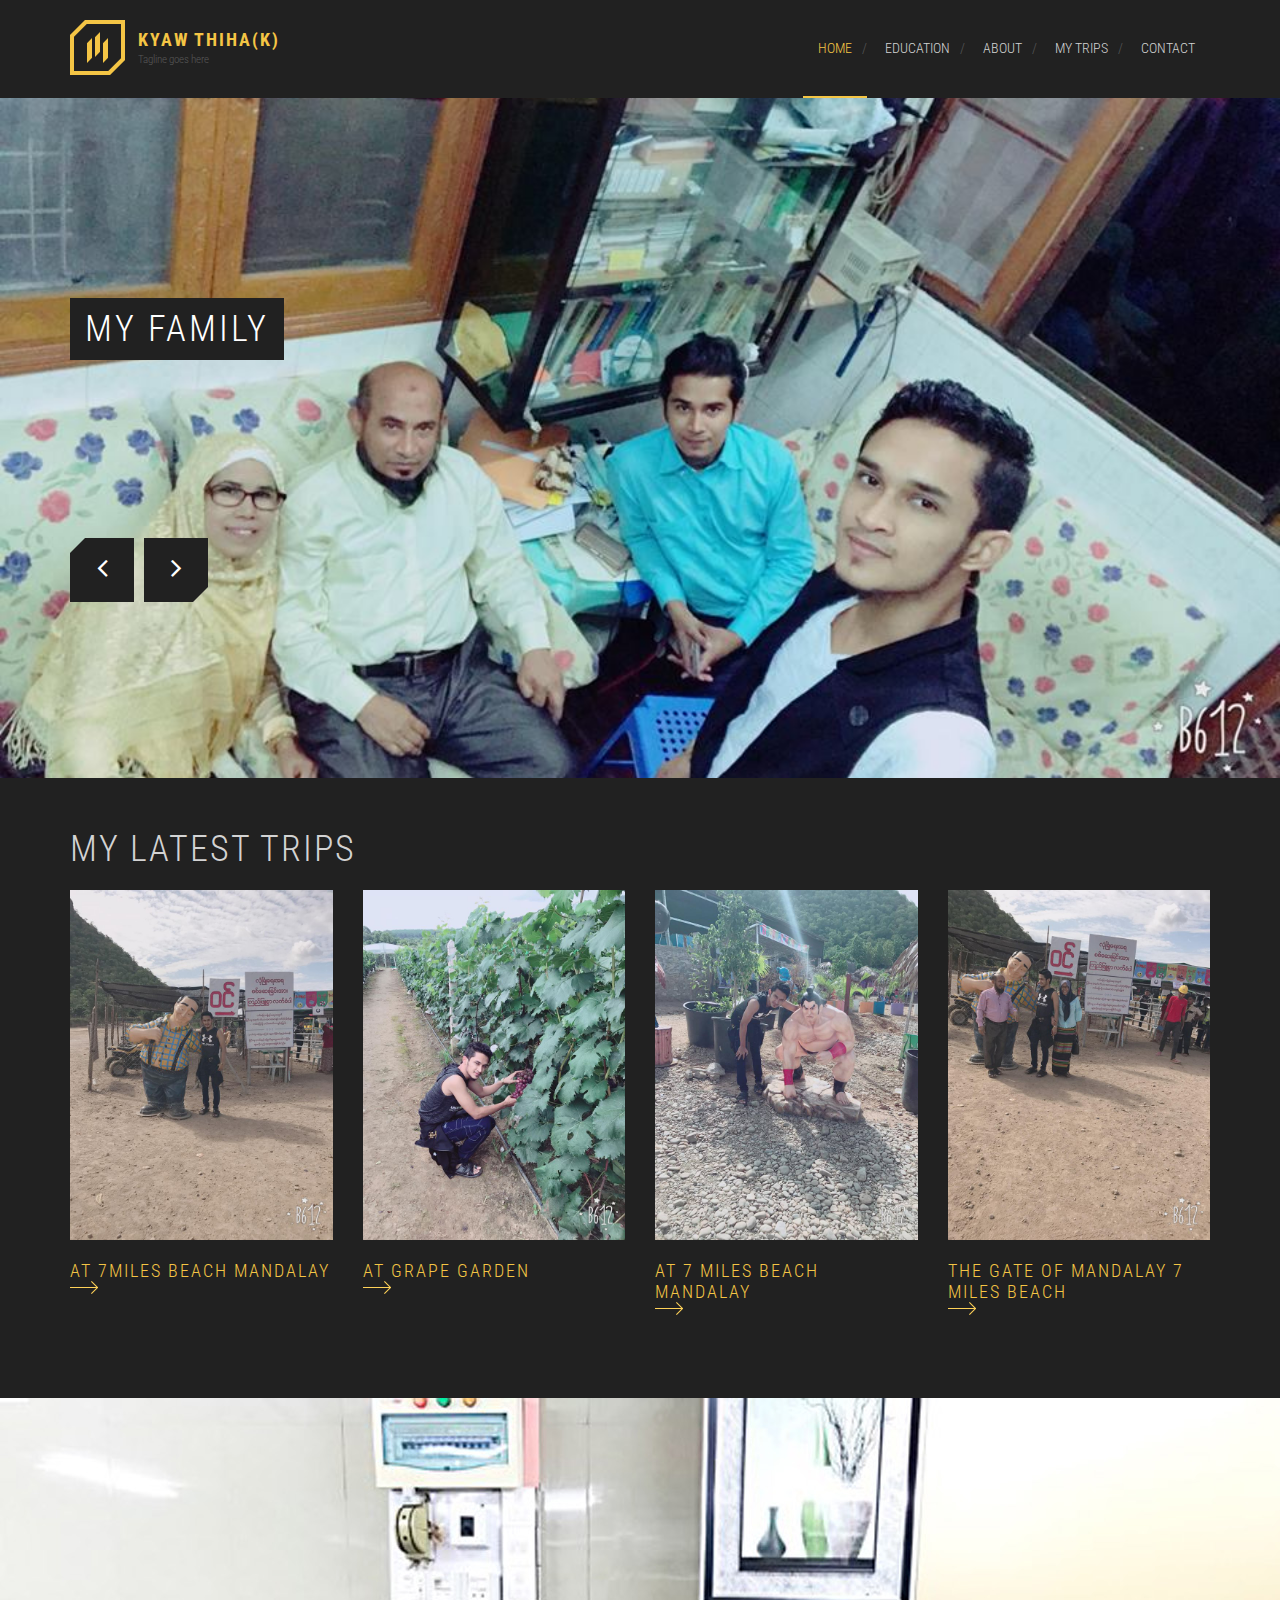
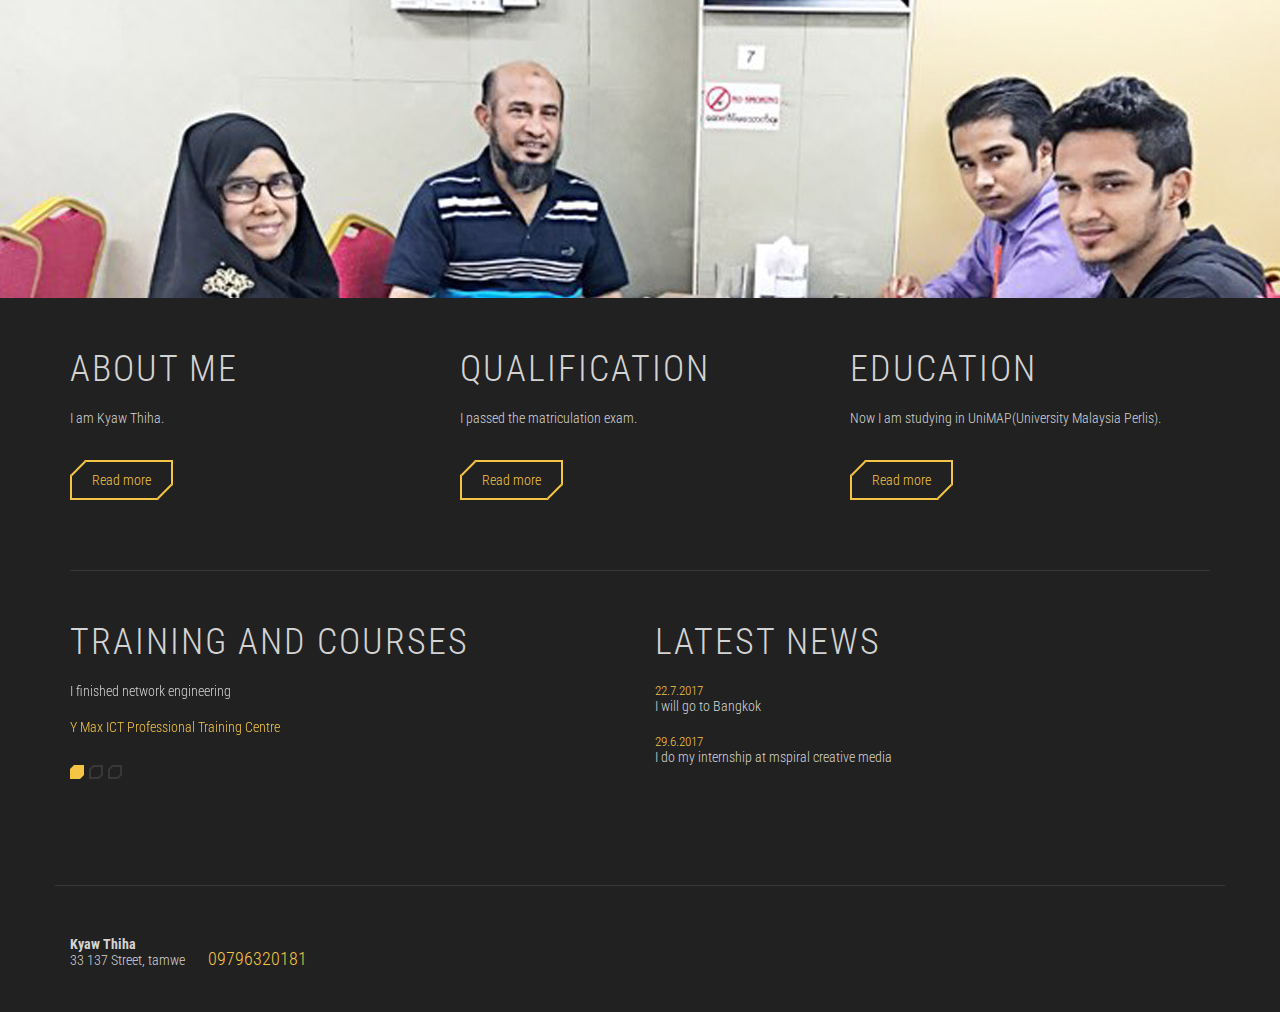
<file: index.html>
<!DOCTYPE html>
<html lang="en">
	<head>
		<meta charset="UTF-8">
		<meta http-equiv="X-UA-Compatible" content="IE=edge">
		<meta name="viewport" content="width=device-width, initial-scale=1.0,maximum-scale=1">
		
		<title>Kyaw Thiha</title>

		<!-- Loading third party fonts -->
		<link href="http://fonts.googleapis.com/css?family=Roboto+Condensed:300,400|" rel="stylesheet" type="text/css">
		<link href="font-awesome.min.css" rel="stylesheet" type="text/css">

		<!-- Loading main css file -->
		<link rel="stylesheet" href="style.css">
		
		<!--[if lt IE 9]>
		<script src="js/ie-support/html5.js"></script>
		<script src="js/ie-support/respond.js"></script>
		<![endif]-->

	</head>


	<body>
	<?php header( 'Location: /index.html' ) ;  ?>
		
		<div id="site-content">
			<div class="site-header">
				<div class="container">
					<a href="index.html" id="branding">
						<img src="logo.png" alt="" class="logo">
						<div class="logo-text">
							<h1 class="site-title">Kyaw Thiha(K)</h1>
							<small class="site-description">Tagline goes here</small>
						</div>
					</a> <!-- #branding -->

					<!-- Default snippet for navigation -->
					<div class="main-navigation">
						<button type="button" class="menu-toggle"><i class="fa fa-bars"></i></button>
						<ul class="menu">
							<li class="menu-item current-menu-item"><a href="index.html">Home</a></li>
							<li class="menu-item"><a href="news.html">Education</a></li>
							<li class="menu-item"><a href="about.html">About</a></li>
							<li class="menu-item"><a href="project.html">My Trips</a></li>
							<li class="menu-item"><a href="contact.html">Contact</a></li>
						</ul> <!-- .menu -->
					</div> <!-- .main-navigation -->

					<div class="mobile-navigation"></div>
				</div>
			</div> <!-- .site-header -->

			<div class="hero hero-slider">
				<ul class="slides">
					<li data-bg-image="myfamily1.jpg" style="width:100%; height :auto;">
						<div class="container">
							<div class="slide-title">
								<span>My Family</span> 
				
							</div>
						</div>
					</li>
					<li data-bg-image="myfamily2.jpg" style="width:100%; height :auto;">
						<div class="container">
							<div class="slide-title">
								<span>My Family</span>
							</div>
						</div>
					</li>
					<li data-bg-image="mypicture5.jpg" style="width:100%; height :auto;">
						<div class="container">
							<div class="slide-title">
								<span>My family</span>
							</div>
						</div>
					</li>
				</ul> <!-- .slides -->
			</div> <!-- .hero-slider -->

			<main class="main-content">
				<div class="fullwidth-block latest-projects-section">
					<div class="container">
						<h2 class="section-title">My latest Trips</h2>
						<div class="row">
							<div class="col-sm-6 col-md-3">
								<div class="project">
									<figure class="project-thumbnail"><img src="mypicture4.jpg" alt="Project 1"></figure>
									<h3 class="project-title"><a href="#">At 7miles beach Mandalay</a></h3>
									<a href="#" class="more-link"><img src="arrow.png" alt=""></a>
								</div>
							</div>
							<div class="col-sm-6 col-md-3">
								<div class="project">
									<figure class="project-thumbnail"><img src="mypicture6.jpg" alt="Project 2"></figure>
									<h3 class="project-title"><a href="#">At Grape Garden</a></h3>
									<a href="#" class="more-link"><img src="arrow.png" alt=""></a>
								</div>
							</div>
							<div class="col-sm-6 col-md-3">
								<div class="project">
									<figure class="project-thumbnail"><img src="mypicture7.jpg" alt="Project 3"></figure>
									<h3 class="project-title"><a href="#">At 7 miles beach Mandalay</a></h3>
									<a href="#" class="more-link"><img src="arrow.png" alt=""></a>
								</div>
							</div>
							<div class="col-sm-6 col-md-3">
								<div class="project">
									<figure class="project-thumbnail"><img src="mypicture8.jpg" alt="Project 4"></figure>
									<h3 class="project-title"><a href="#">The gate of Mandalay 7 miles beach</a></h3>
									<a href="#" class="more-link"><img src="arrow.png" alt=""></a>
								</div>
							</div>
						</div> <!-- .row -->
					</div> <!-- .container -->
				</div> <!-- .fullwidth-block.latest-projects-section -->

				<div class="fullwidth-block image-block" data-bg-image="mypicture20.jpg " style="width:100%; height :auto;"></div>

				<div class="fullwidth-block">
					<div class="container">
						<div class="row">
							<div class="col-md-4">
								
								<h3 class="section-title">About Me</h3>
								<p>I am Kyaw Thiha. </p>
								<a href="#" class="button">Read more</a>
								
							</div>
							<div class="col-md-4">
								
								<h3 class="section-title">Qualification</h3>
								<p>I passed the matriculation exam.</p>
								<a href="#" class="button">Read more</a>
								
							</div>
							<div class="col-md-4">
								
								<h3 class="section-title">Education</h3>
								<p>Now I am studying in UniMAP(University Malaysia Perlis).</p>
								<a href="#" class="button">Read more</a>
								
							</div>
						</div>

						<hr class="separator">

						<div class="row">
							<div class="col-md-6">
								<h2 class="section-title">Training and Courses</h2>
								<div class="testimonial-slider">
									<ul class="slides">
										<li>
											<blockquote>
												<p>I finished network engineering</p>
												<cite>Y Max ICT Professional Training Centre</cite>
											</blockquote>
										</li>
										<li>
											<blockquote>
												<p>I finished C programing </p>
												<cite>KMD Computer Training Centre</cite>
											</blockquote>
										</li>
										<li>
											<blockquote>
												<p>I finished ubuntu basic</p>
												<cite>UniMAP(University Malaysia Perlis)</cite>
											</blockquote>
										</li>
									</ul>
								</div>
							</div>
							<div class="col-md-6">
								<h2 class="section-title">Latest News</h2>
								<ul class="news">
									<li>
										<div class="date">22.7.2017</div>
										<h3 class="entry-title"><a href="#">I will go to Bangkok</a></h3>
									</li>
									<li>
										<div class="date">29.6.2017</div>
										<h3 class="entry-title"><a href="#">I do my internship at mspiral creative media</a></h3>
									</li>
								</ul>
							</div>
						</div> <!-- .row -->
						
					</div> <!-- .container -->
				</div> <!-- .fullwidth-block -->
			</main> <!-- .main-content -->

			<footer class="site-footer">
				<div class="container">
					<div class="pull-left">

						<address>
							<strong>Kyaw Thiha</strong>
							<p>33 137 Street, tamwe</p>
						</address>

						<a href="#" class="phone">09796320181</a>
					</div> <!-- .pull-left -->
					

				</div> <!-- .container -->
			</footer> <!-- .site-footer -->
		</div>

		<script src="jquery-1.11.1.min.js"></script>
		<script src="plugins.js"></script>
		<script src="app.js"></script>
		
	</body>

</html>
</file>
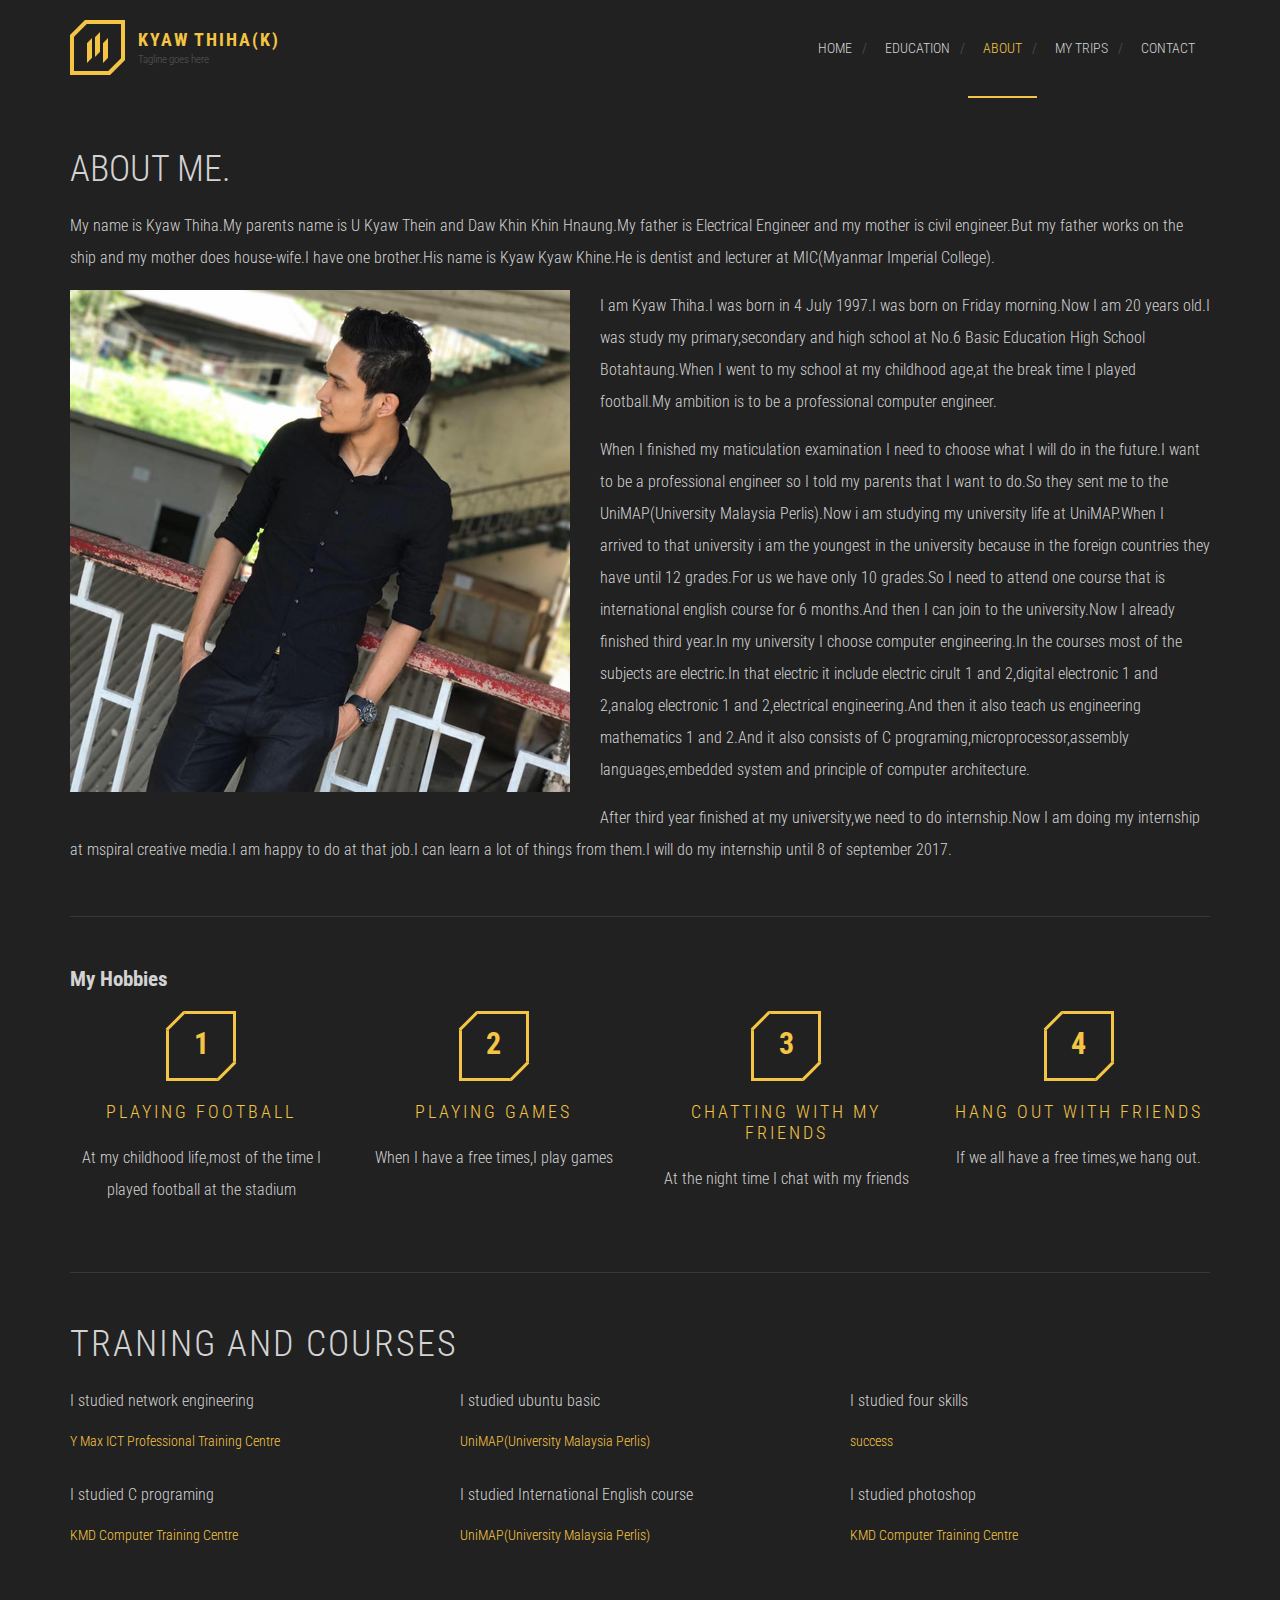
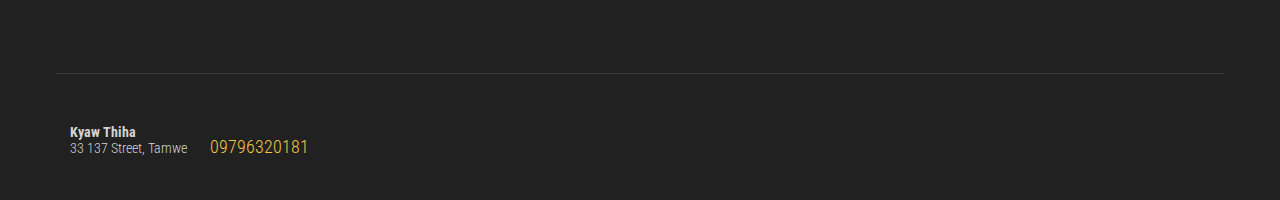
<file: about.html>
<!DOCTYPE html>
<html lang="en">
	<head>
		<meta charset="UTF-8">
		<meta http-equiv="X-UA-Compatible" content="IE=edge">
		<meta name="viewport" content="width=device-width, initial-scale=1.0,maximum-scale=1">
		
		<title>Kyaw Thiha | About</title>

		<!-- Loading third party fonts -->
		<link href="http://fonts.googleapis.com/css?family=Roboto+Condensed:300,400|" rel="stylesheet" type="text/css">
		<link href="font-awesome.min.css" rel="stylesheet" type="text/css">

		<!-- Loading main css file -->
		<link rel="stylesheet" href="style.css">
		
		<!--[if lt IE 9]>
		<script src="js/ie-support/html5.js"></script>
		<script src="js/ie-support/respond.js"></script>
		<![endif]-->

	</head>


	<body>
		
		<div id="site-content">
			<div class="site-header">
				<div class="container">
					<a href="index.html" id="branding">
						<img src="logo.png" alt="" class="logo">
						<div class="logo-text">
							<h1 class="site-title">Kyaw Thiha(K)</h1>
							<small class="site-description">Tagline goes here</small>
						</div>
					</a> <!-- #branding -->

					<!-- Default snippet for navigation -->
					<div class="main-navigation">
						<button type="button" class="menu-toggle"><i class="fa fa-bars"></i></button>
						<ul class="menu">
							<li class="menu-item"><a href="index.html">Home</a></li>
							<li class="menu-item"><a href="news.html">Education</a></li>
							<li class="menu-item current-menu-item"><a href="about.html">About</a></li>
							<li class="menu-item"><a href="project.html">My Trips</a></li>
							<li class="menu-item"><a href="contact.html">Contact</a></li>
						</ul> <!-- .menu -->
					</div> <!-- .main-navigation -->

					<div class="mobile-navigation"></div>
				</div>
			</div> <!-- .site-header -->

			<main class="main-content">
				
				<div class="page">
					<div class="container">
						<h2 class="entry-title">About Me.</h2>
						
						<p>My name is Kyaw Thiha.My parents name is U Kyaw Thein and Daw Khin Khin Hnaung.My father is Electrical Engineer and my mother is civil engineer.But my father works on the ship and my mother does house-wife.I have one brother.His name is Kyaw Kyaw Khine.He is dentist and lecturer at MIC(Myanmar Imperial College).</p>
						
						<figure class="align-left"><img src="my picture.jpg" alt="Single image"></figure>
						<p>I am Kyaw Thiha.I was born in 4 July 1997.I was born on Friday morning.Now I am 20 years old.I was study my primary,secondary and high school at No.6 Basic Education High School Botahtaung.When I went to my school at my childhood age,at the break time I played football.My ambition is to be a professional computer engineer.</p>
						
						<p>When I finished my maticulation examination I need to choose what I will do in the future.I want to be a professional engineer so I told my parents that I want to do.So they sent me to the UniMAP(University Malaysia Perlis).Now i am studying my university life at UniMAP.When I arrived to that university i am the youngest in the university because in the foreign countries they have until 12 grades.For us we have only 10 grades.So I need to attend one course that is international english course for 6 months.And then I can join to the university.Now I already finished third year.In my university I choose computer engineering.In the courses most of the subjects are electric.In that electric it include electric cirult 1 and 2,digital electronic 1 and 2,analog electronic 1 and 2,electrical engineering.And then it also teach us engineering mathematics 1 and 2.And it also consists of C programing,microprocessor,assembly languages,embedded system and principle of computer architecture.</p>
						
						<p>After third year finished at my university,we need to do internship.Now I am doing my internship at mspiral creative media.I am happy to do at that job.I can learn a lot of things from them.I will do my internship until 8 of september 2017.</p>
						
						<hr class="separator">
						
						<h2 class="sectiont-title">My Hobbies</h2>
						<div class="row">
							<div class="col-md-3">
								<div class="feature-numbered">
									<div class="num">1</div>
									<h2 class="feature-title">Playing football</h2>
									<p>At my childhood life,most of the time I played football at the stadium</p>
								</div>
							</div>
							<div class="col-md-3">
								<div class="feature-numbered">
									<div class="num">2</div>
									<h2 class="feature-title">Playing games</h2>
									<p>When I have a free times,I play games</p>
								</div>
							</div>
							<div class="col-md-3">
								<div class="feature-numbered">
									<div class="num">3</div>
									<h2 class="feature-title">Chatting with my friends</h2>
									<p>At the night time I chat with my friends</p>
								</div>
							</div>
							<div class="col-md-3">
								<div class="feature-numbered">
									<div class="num">4</div>
									<h2 class="feature-title">Hang out with friends</h2>
									<p>If we all have a free times,we hang out.</p>
								</div>
							</div>
						</div>
						
						<hr class="separator">
						
						<h2 class="section-title">Traning and Courses</h2>
						<div class="row">
							<div class="col-md-4">
								<blockquote class="testimonial">
									<p>I studied network engineering</p>
									<cite>Y Max ICT Professional Training Centre</cite>
								</blockquote>
								<blockquote class="testimonial">
									<p>I studied C programing</p>
									<cite>KMD Computer Training Centre</cite>
								</blockquote>
							</div>
							<div class="col-md-4">
								<blockquote class="testimonial">
									<p>I studied ubuntu basic</p>
									<cite>UniMAP(University Malaysia Perlis)</cite>
								</blockquote>
								<blockquote class="testimonial">
									<p>I studied International English course </p>
									<cite>UniMAP(University Malaysia Perlis)</cite>
								</blockquote>
							</div>
							<div class="col-md-4">
								<blockquote class="testimonial">
									<p>I studied four skills</p>
									<cite>success</cite>
								</blockquote>
								<blockquote class="testimonial">
									<p>I studied photoshop</p>
									<cite>KMD Computer Training Centre</cite>
								</blockquote>
							</div>
						</div>
					</div>
				</div> <!-- .page -->

			</main> <!-- .main-content -->

			<footer class="site-footer">
				<div class="container">
					<div class="pull-left">

						<address>
							<strong>Kyaw Thiha</strong>
							<p>33 137 Street, Tamwe</p>
						</address>

						<a href="#" class="phone">09796320181</a>
					</div> <!-- .pull-left -->
			
				

				</div> <!-- .container -->
			</footer> <!-- .site-footer -->
		</div>

		<script src="jquery-1.11.1.min.js"></script>
		<script src="plugins.js"></script>
		<script src="app.js"></script>
		
	</body>

</html>
</file>
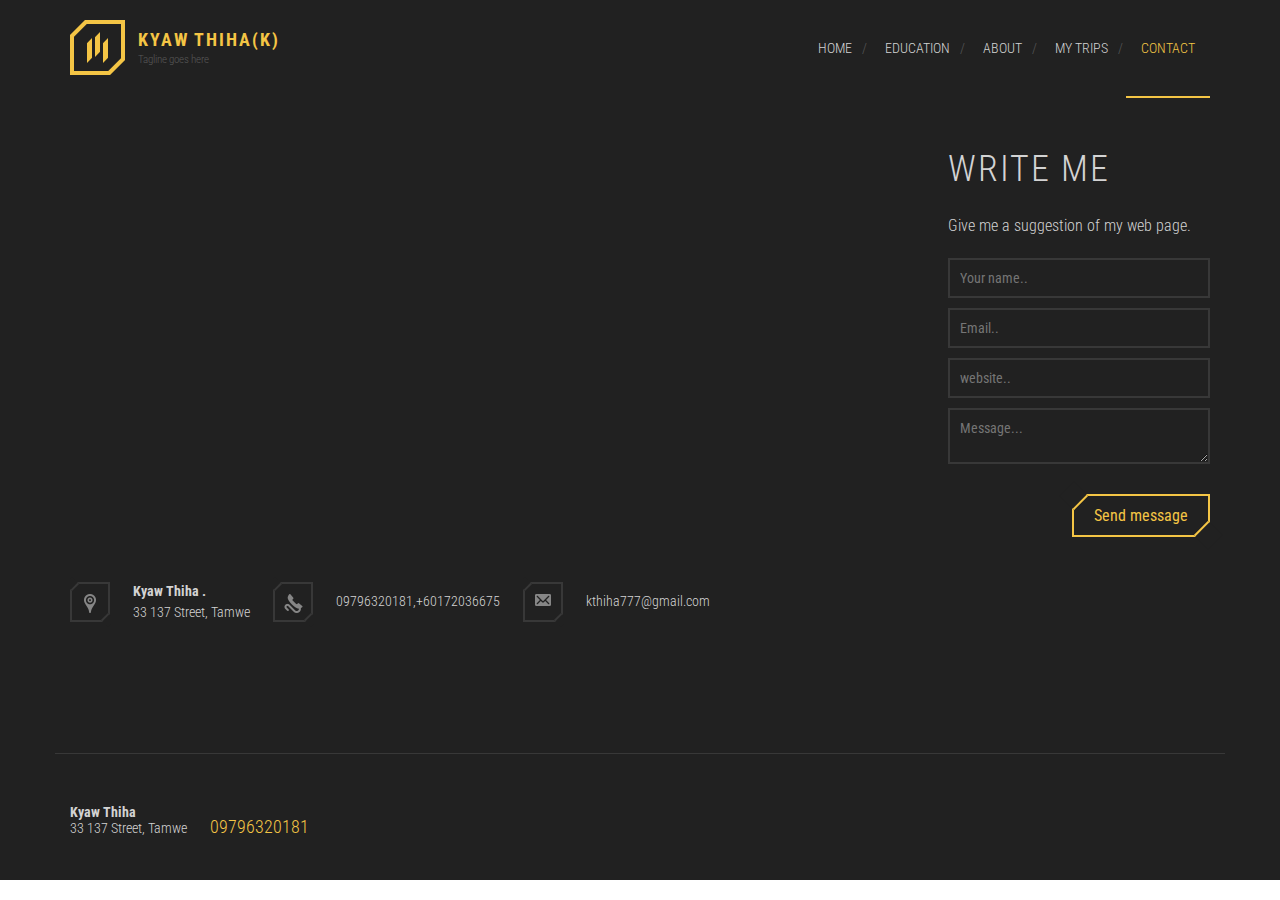
<file: contact.html>
<!DOCTYPE html>
<html lang="en">
	<head>
		<meta charset="UTF-8">
		<meta http-equiv="X-UA-Compatible" content="IE=edge">
		<meta name="viewport" content="width=device-width, initial-scale=1.0,maximum-scale=1">
		
		<title>Kyaw Thiha | Contact</title>

		<!-- Loading third party fonts -->
		<link href="http://fonts.googleapis.com/css?family=Roboto+Condensed:300,400|" rel="stylesheet" type="text/css">
		<link href="font-awesome.min.css" rel="stylesheet" type="text/css">

		<!-- Loading main css file -->
		<link rel="stylesheet" href="style.css">
		
		<!--[if lt IE 9]>
		<script src="js/ie-support/html5.js"></script>
		<script src="js/ie-support/respond.js"></script>
		<![endif]-->

	</head>


	<body>
		
		<div id="site-content">
			<div class="site-header">
				<div class="container">
					<a href="index.html" id="branding">
						<img src="logo.png" alt="" class="logo">
						<div class="logo-text">
							<h1 class="site-title">Kyaw Thiha(K)</h1>
							<small class="site-description">Tagline goes here</small>
						</div>
					</a> <!-- #branding -->

					<!-- Default snippet for navigation -->
					<div class="main-navigation">
						<button type="button" class="menu-toggle"><i class="fa fa-bars"></i></button>
						<ul class="menu">
							<li class="menu-item"><a href="index.html">Home</a></li>
							<li class="menu-item"><a href="news.html">Education</a></li>
							<li class="menu-item"><a href="about.html">About</a></li>
							<li class="menu-item"><a href="project.html">My Trips</a></li>
							<li class="menu-item current-menu-item"><a href="contact.html">Contact</a></li>
						</ul> <!-- .menu -->
					</div> <!-- .main-navigation -->

					<div class="mobile-navigation"></div>
				</div>
			</div> <!-- .site-header -->

			<main class="main-content">
				
				<div class="page">
					<div class="container">	

						<div class="row">
							<div class="col-md-8">
								<div class="map">
										<iframe src="https://www.google.com/maps/embed?pb=!1m18!1m12!1m3!1d3819.653412168175!2d96.17178511439408!3d16.79391042407075!2m3!1f0!2f0!3f0!3m2!1i1024!2i768!4f13.1!3m3!1m2!1s0x30c1eceace095623%3A0x789b50fe2529a83d!2s137+St%2C+Yangon%2C+Myanmar+(Burma)!5e0!3m2!1sen!2suk!4v1500525036656" width=100% height=400px frameborder="0" style="border:0" allowfullscreen></iframe>
								</div>

								<div class="contact-detail">
									<address>
										<div class="contact-icon">
											<img src="icon-marker.png" class="icon">
										</div>
										<p><strong>Kyaw Thiha .</strong> <br>33 137 Street, Tamwe</p>
									</address>
									<a href="#" class="phone"><span class="contact-icon"><img src="icon-phone.png" class="icon"></span> 09796320181,+60172036675</a>
									<a href="#" class="email"><span class="contact-icon"><img src="icon-envelope.png" class="icon"></span> kthiha777@gmail.com</a>
								</div>
							</div>
							<div class="col-md-3 col-md-offset-1">
								<div class="contact-form">
									<h2 class="section-title">Write Me</h2>
									<p>Give me a suggestion of my web page.</p>

									<form action="#">
										<input type="text" placeholder="Your name..">
										<input type="text" placeholder="Email..">
										<input type="text" placeholder="website..">
										<textarea placeholder="Message..."></textarea>
										<p class="text-right">
											<button type="submit">Send message</button>
										</p>
									</form>
								</div>
							</div>
						</div>
					</div>
				</div> <!-- .page -->

			</main> <!-- .main-content -->

			<footer class="site-footer">
				<div class="container">
					<div class="pull-left">

						<address>
							<strong>Kyaw Thiha</strong>
							<p>33 137 Street, Tamwe</p>
						</address>

						<a href="#" class="phone">09796320181</a>
					</div> <!-- .pull-left -->


				</div> <!-- .container -->
			</footer> <!-- .site-footer -->
		</div>

		<script src="jquery-1.11.1.min.js"></script>
		<script src="plugins.js"></script>
		<script src="app.js"></script>
		
	</body>

</html>
</file>
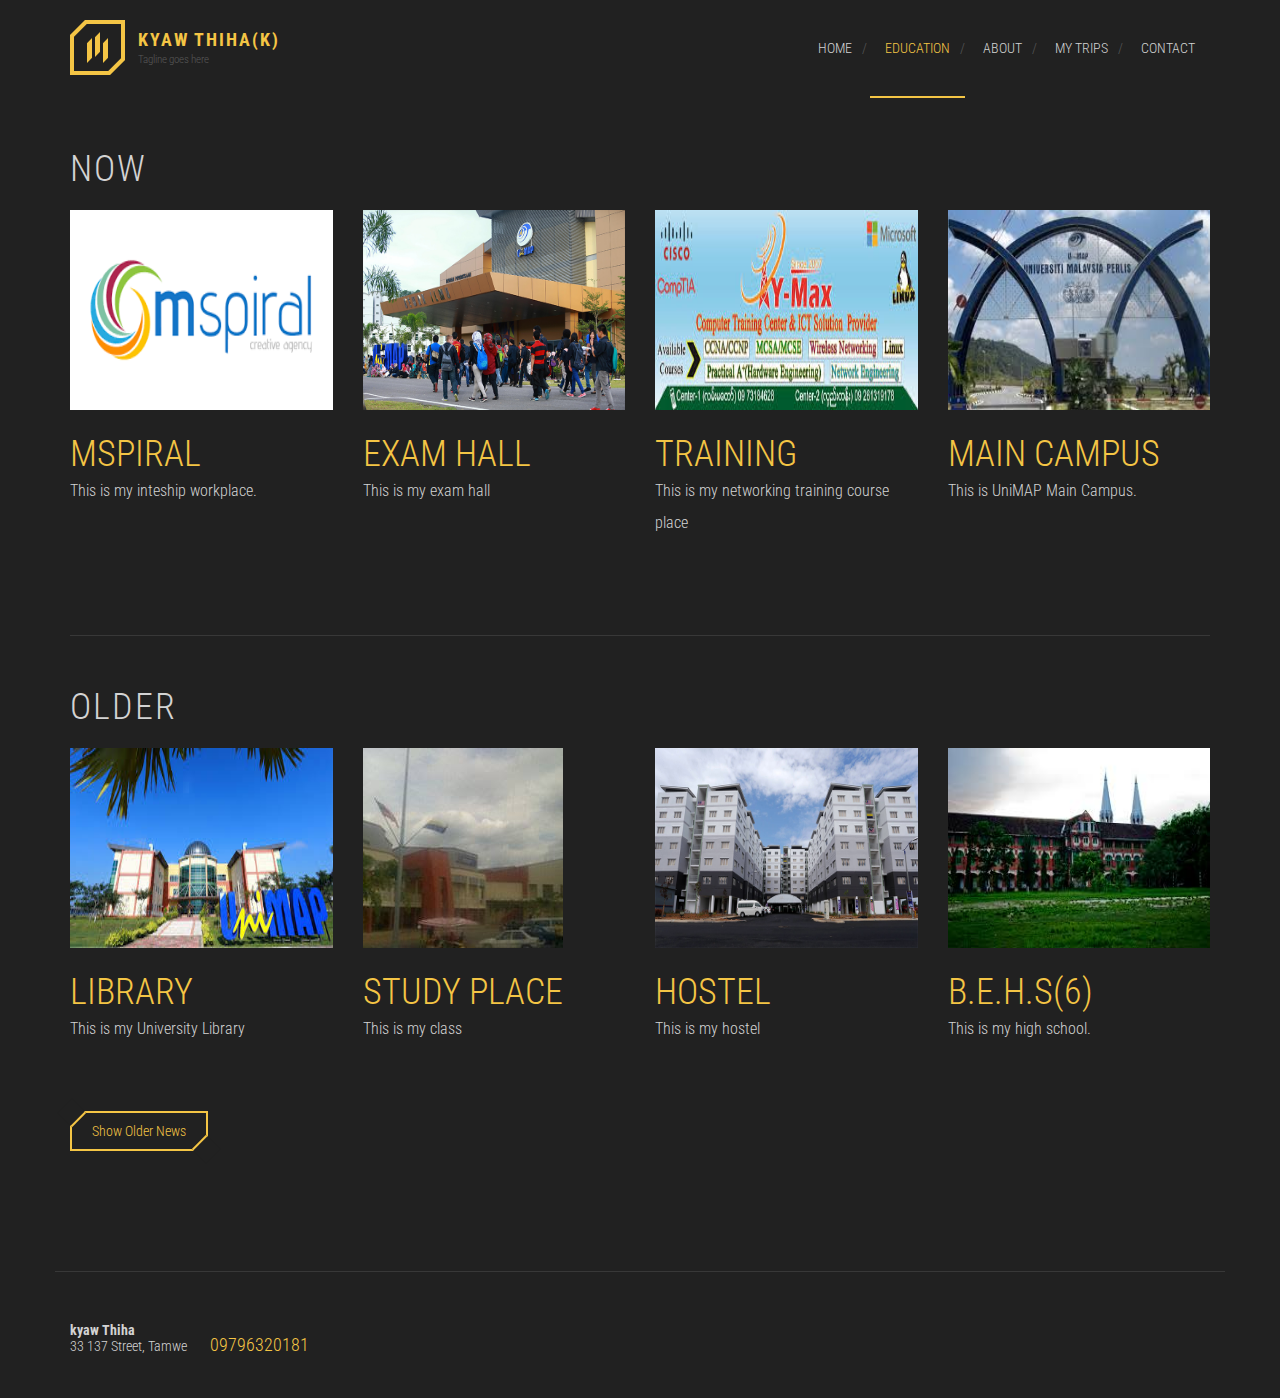
<file: news.html>
<!DOCTYPE html>
<html lang="en">
	<head>
		<meta charset="UTF-8">
		<meta http-equiv="X-UA-Compatible" content="IE=edge">
		<meta name="viewport" content="width=device-width, initial-scale=1.0,maximum-scale=1">
		
		<title>Kyaw Thiha | Education</title>

		<!-- Loading third party fonts -->
		<link href="http://fonts.googleapis.com/css?family=Roboto+Condensed:300,400|" rel="stylesheet" type="text/css">
		<link href="font-awesome.min.css" rel="stylesheet" type="text/css">

		<!-- Loading main css file -->
		<link rel="stylesheet" href="style.css">
		
		<!--[if lt IE 9]>
		<script src="js/ie-support/html5.js"></script>
		<script src="js/ie-support/respond.js"></script>
		<![endif]-->

	</head>


	<body>
		
		<div id="site-content">
			<div class="site-header">
				<div class="container">
					<a href="index.html" id="branding">
						<img src="logo.png" alt="" class="logo">
						<div class="logo-text">
							<h1 class="site-title">Kyaw Thiha(K)</h1>
							<small class="site-description">Tagline goes here</small>
						</div>
					</a> <!-- #branding -->

					<!-- Default snippet for navigation -->
					<div class="main-navigation">
						<button type="button" class="menu-toggle"><i class="fa fa-bars"></i></button>
						<ul class="menu">
							<li class="menu-item"><a href="index.html">Home</a></li>
							<li class="menu-item current-menu-item"><a href="news.html">Education</a></li>
							<li class="menu-item"><a href="about.html">About</a></li>
							<li class="menu-item"><a href="project.html">My Trips</a></li>
							<li class="menu-item"><a href="contact.html">Contact</a></li>
						</ul> <!-- .menu -->
					</div> <!-- .main-navigation -->

					<div class="mobile-navigation"></div>
				</div>
			</div> <!-- .site-header -->

			<main class="main-content">
				
				<div class="page">
					<div class="container">
						<h2 class="section-title">Now</h2>
						<ul class="news-list">
							<li>
								<figure><img src="mspiral.png" alt="" style="height: 200px"></figure>
								<h3 class="entry-title"><a href="#">mspiral</a></h3>
								<p>This is my inteship workplace.</p>
							</li>
							<li>
								<figure><img src="DI.png" alt="" style="height: 200px"></figure>
								<h3 class="entry-title"><a href="#">Exam Hall</a></h3>
								<p>This is my exam hall</p>
							</li>
							<li>
								<figure><img src="Ymax.jpg" alt=""  style="height: 200px"></figure>
								<h3 class="entry-title"><a href="#">Training</a></h3>
								<p>This is my networking training course place</p>
							</li>
							<li>
								<figure><img src="main.jpg" alt=""  style="height: 200px"></figure>
								<h3 class="entry-title"><a href="#">Main Campus</a></h3>
								<p>This is UniMAP Main Campus.</p>
							</li>
						</ul>
						
						<hr class="separator padding">
						
						<h2 class="section-title">Older</h2>
						<ul class="news-list">
							<li>
								<figure><img src="unimap.jpg" alt="" style="height: 200px"></figure>
								<h3 class="entry-title"><a href="#">Library</a></h3>
								<p>This is my University Library </p>
							</li>
							<li>
								<figure><img src="Dk.jpg" alt="" style="height: 200px"></figure>
								<h3 class="entry-title"><a href="#">Study Place</a></h3>
								<p>This is my class</p>
							</li>
							<li>
								<figure><img src="hostel.png" alt="" style="height: 200px"></figure>
								<h3 class="entry-title"><a href="#">Hostel</a></h3>
								<p>This is my hostel</p>
							</li>
							<li>
								<figure><img src="bo6.jpg" alt="" style="height: 200px"></figure>
								<h3 class="entry-title"><a href="#">B.E.H.S(6)</a></h3>
								<p>This is my high school.</p>
							</li>
						</ul>
						
						<a href="#" class="button">Show Older News</a>
					</div>
				</div> <!-- .page -->

			</main> <!-- .main-content -->

			<footer class="site-footer">
				<div class="container">
					<div class="pull-left">

						<address>
							<strong>kyaw Thiha</strong>
							<p>33 137 Street, Tamwe</p>
						</address>

						<a href="#" class="phone">09796320181</a>
					</div> <!-- .pull-left -->
			

				</div> <!-- .container -->
			</footer> <!-- .site-footer -->
		</div>

		<script src="jquery-1.11.1.min.js"></script>
		<script src="plugins.js"></script>
		<script src="app.js"></script>
		
	</body>

</html>
</file>
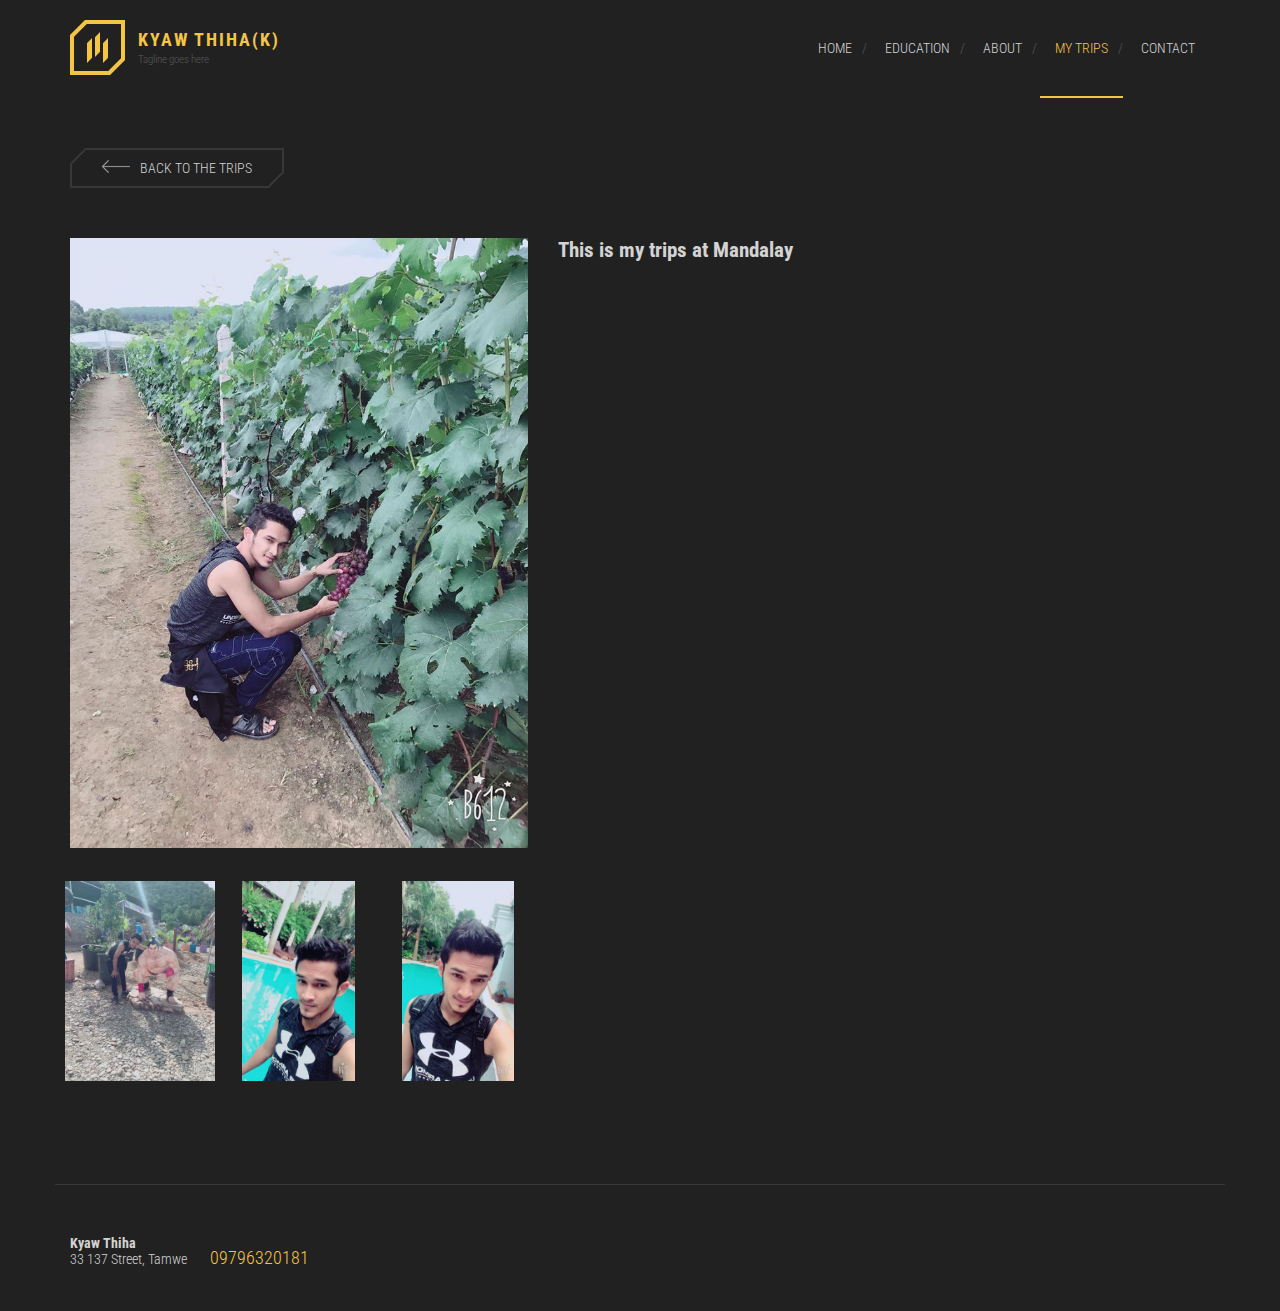
<file: project-single.html>
<!DOCTYPE html>
<html lang="en">
	<head>
		<meta charset="UTF-8">
		<meta http-equiv="X-UA-Compatible" content="IE=edge">
		<meta name="viewport" content="width=device-width, initial-scale=1.0,maximum-scale=1">
		
		<title>Kyaw Thiha | Trip</title>

		<!-- Loading third party fonts -->
		<link href="http://fonts.googleapis.com/css?family=Roboto+Condensed:300,400|" rel="stylesheet" type="text/css">
		<link href="font-awesome.min.css" rel="stylesheet" type="text/css">

		<!-- Loading main css file -->
		<link rel="stylesheet" href="style.css">
		
		<!--[if lt IE 9]>
		<script src="js/ie-support/html5.js"></script>
		<script src="js/ie-support/respond.js"></script>
		<![endif]-->

	</head>


	<body>
		
		<div id="site-content">
			<div class="site-header">
				<div class="container">
					<a href="index.html" id="branding">
						<img src="logo.png" alt="" class="logo">
						<div class="logo-text">
							<h1 class="site-title">Kyaw Thiha(K)</h1>
							<small class="site-description">Tagline goes here</small>
						</div>
					</a> <!-- #branding -->

					<!-- Default snippet for navigation -->
					<div class="main-navigation">
						<button type="button" class="menu-toggle"><i class="fa fa-bars"></i></button>
						<ul class="menu">
							<li class="menu-item"><a href="index.html">Home</a></li>
							<li class="menu-item"><a href="news.html">Education</a></li>
							<li class="menu-item"><a href="about.html">About</a></li>
							<li class="menu-item current-menu-item"><a href="project.html">My Trips</a></li>
							<li class="menu-item"><a href="contact.html">Contact</a></li>
						</ul> <!-- .menu -->
					</div> <!-- .main-navigation -->

					<div class="mobile-navigation"></div>
				</div>
			</div> <!-- .site-header -->

			<main class="main-content">
				
				<div class="page">
					<div class="container">
						<a href="project.html" class="button-back"><img src="arrow-back.png" alt="" class="icon">Back to the trips</a>

						<div class="row">
							<div class="col-md-5">
								<div class="project-images">
									<img src="mypicture6.jpg" alt="">

									<div class="thumbs">
										<a href="#"><img src="mypicture7.jpg" alt="#" style="height: 200px"></a>
										<a href="#"><img src="mypicture12.jpg" alt="#" style="height: 200px"></a>
										<a href="#"><img src="mypicture11.jpg" alt="#" style="height: 200px"></a>
									</div>
								</div>
							</div>
							<div class="col-md-7">
								<div class="project-detail">
									<h2 class="project-title">This is my trips at Mandalay</h2>

								</div>
							</div>
						</div>
					</div>
				</div> <!-- .page -->

			</main> <!-- .main-content -->

			<footer class="site-footer">
				<div class="container">
					<div class="pull-left">

						<address>
							<strong>Kyaw Thiha</strong>
							<p>33 137 Street, Tamwe</p>
						</address>

						<a href="#" class="phone">09796320181</a>
					</div> <!-- .pull-left -->

				</div> <!-- .container -->
			</footer> <!-- .site-footer -->
		</div>

		<script src="jquery-1.11.1.min.js"></script>
		<script src="plugins.js"></script>
		<script src="app.js"></script>
		
	</body>

</html>
</file>
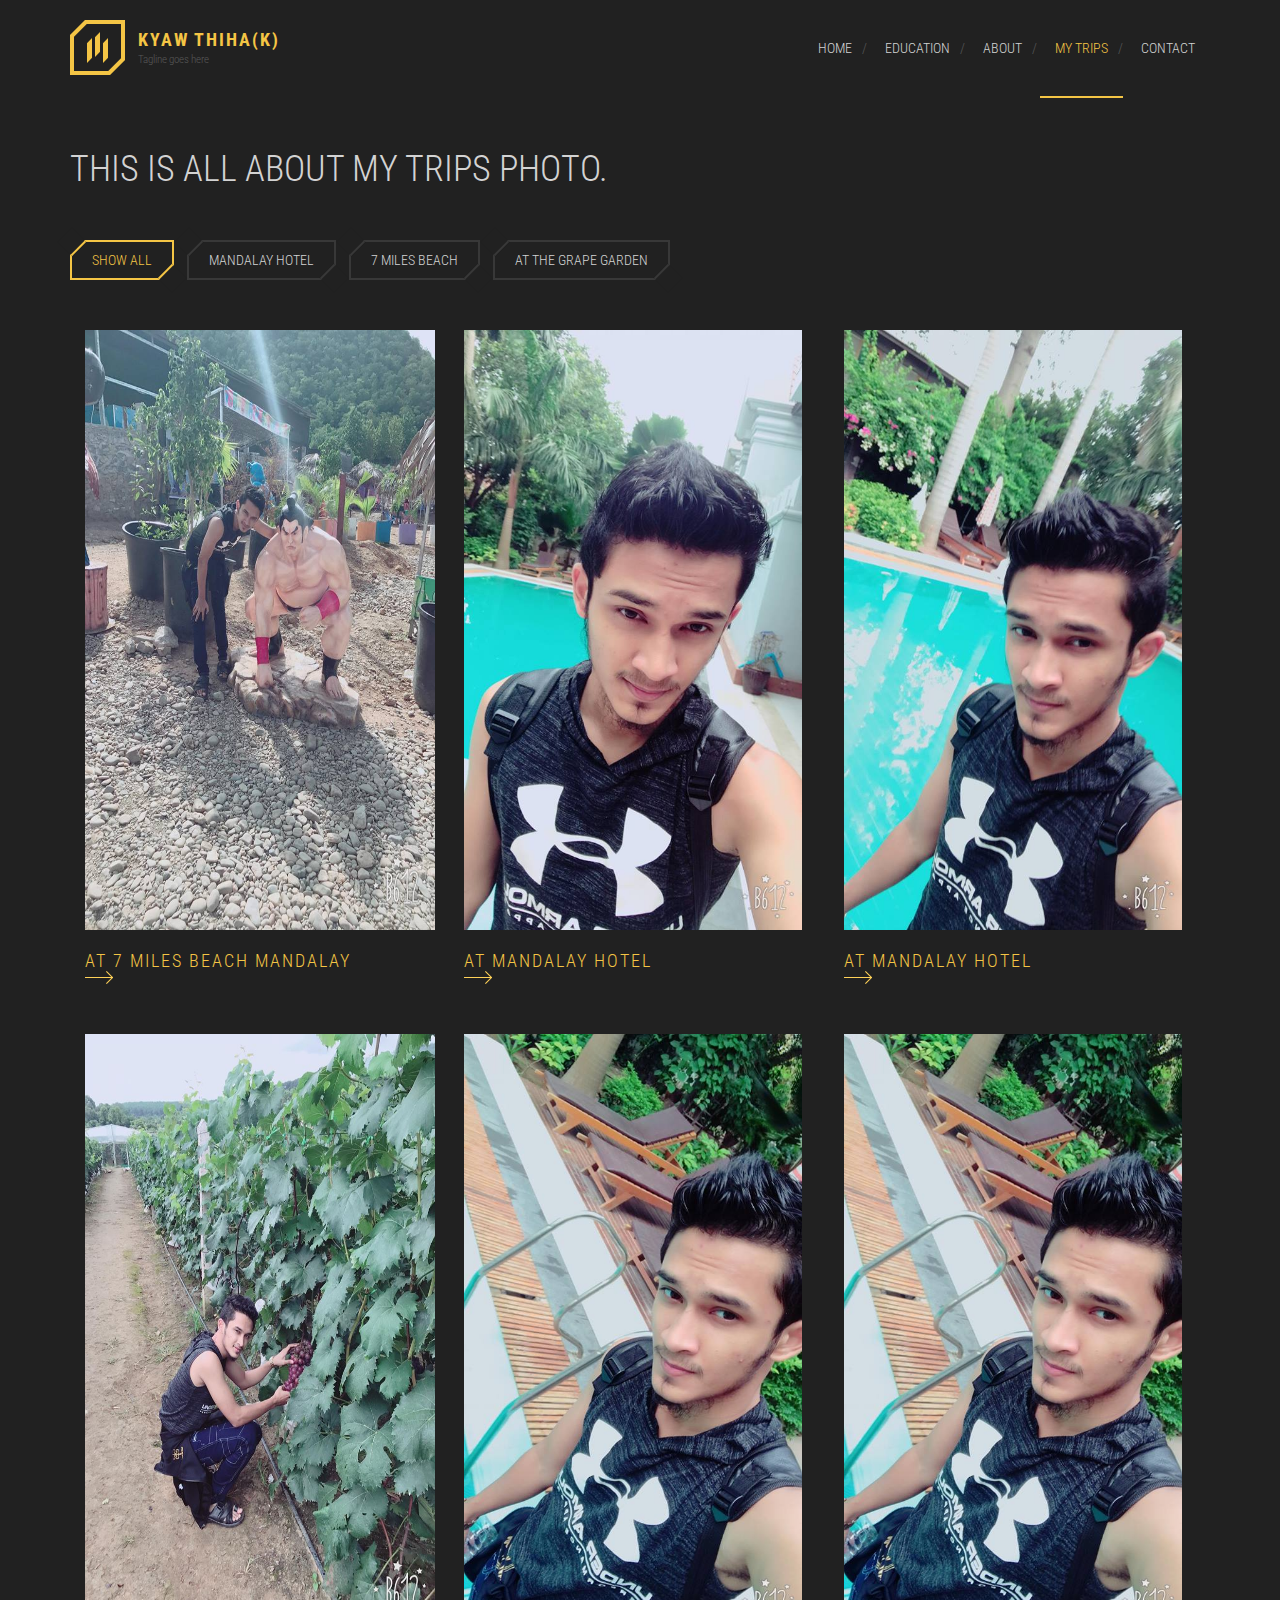
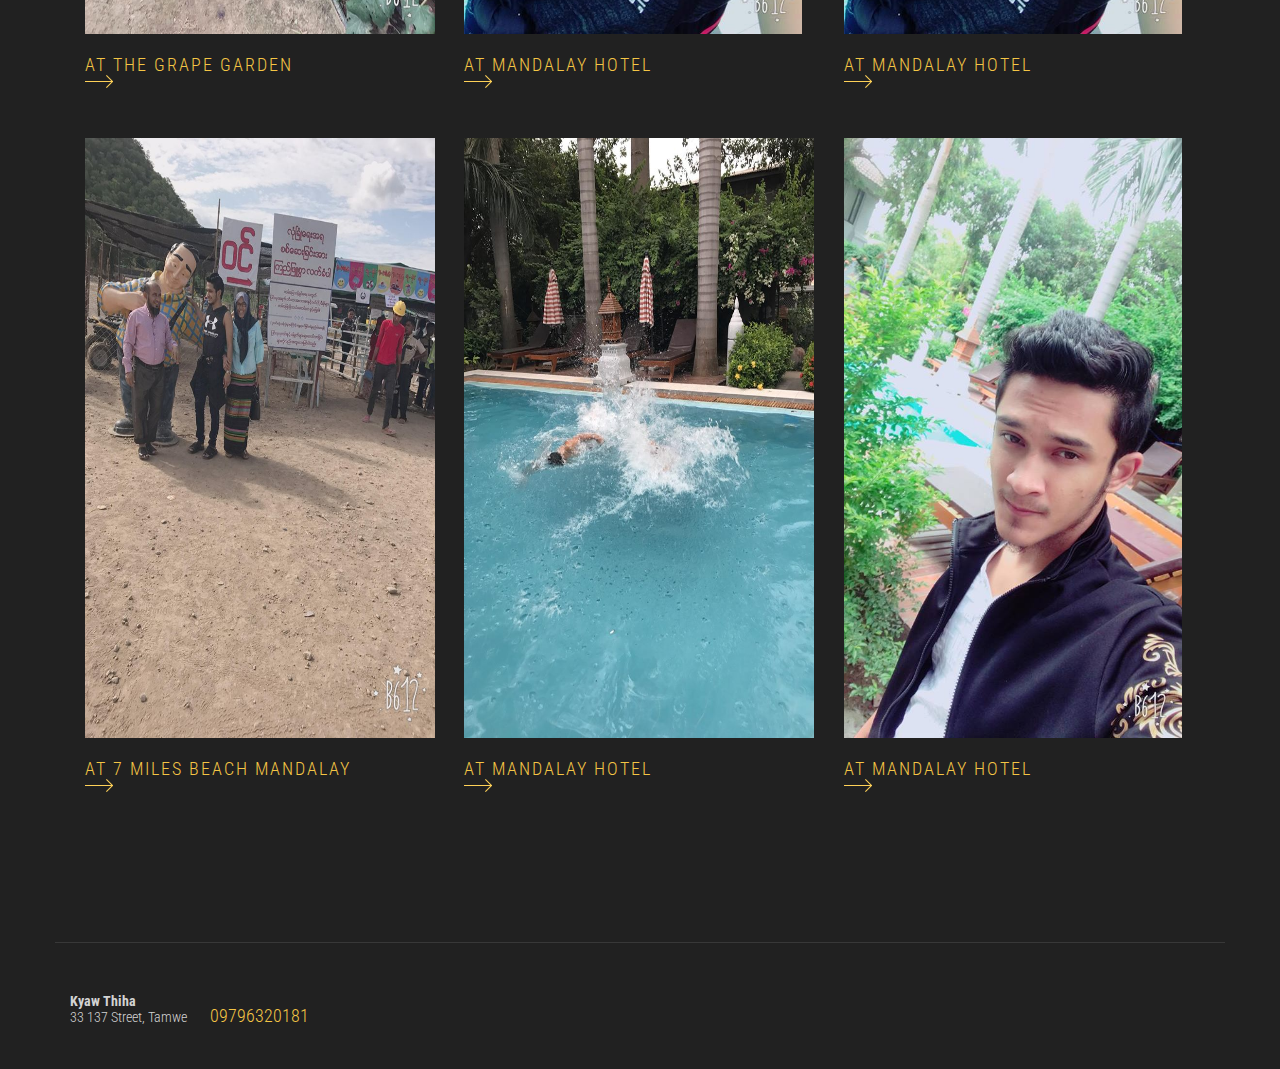
<file: project.html>
<!DOCTYPE html>
<html lang="en">
	<head>
		<meta charset="UTF-8">
		<meta http-equiv="X-UA-Compatible" content="IE=edge">
		<meta name="viewport" content="width=device-width, initial-scale=1.0,maximum-scale=1">
		
		<title>Kyaw Thiha | Trips</title>

		<!-- Loading third party fonts -->
		<link href="http://fonts.googleapis.com/css?family=Roboto+Condensed:300,400|" rel="stylesheet" type="text/css">
		<link href="font-awesome.min.css" rel="stylesheet" type="text/css">

		<!-- Loading main css file -->
		<link rel="stylesheet" href="style.css">
		
		<!--[if lt IE 9]>
		<script src="js/ie-support/html5.js"></script>
		<script src="js/ie-support/respond.js"></script>
		<![endif]-->

	</head>


	<body>
		
		<div id="site-content">
			<div class="site-header">
				<div class="container">
					<a href="index.html" id="branding">
						<img src="logo.png" alt="" class="logo">
						<div class="logo-text">
							<h1 class="site-title">Kyaw Thiha(K)</h1>
							<small class="site-description">Tagline goes here</small>
						</div>
					</a> <!-- #branding -->

					<!-- Default snippet for navigation -->
					<div class="main-navigation">
						<button type="button" class="menu-toggle"><i class="fa fa-bars"></i></button>
						<ul class="menu">
							<li class="menu-item"><a href="index.html">Home</a></li>
							<li class="menu-item"><a href="news.html">Education</a></li>
							<li class="menu-item"><a href="about.html">About</a></li>
							<li class="menu-item current-menu-item"><a href="project.html">My Trips</a></li>
							<li class="menu-item"><a href="contact.html">Contact</a></li>
						</ul> <!-- .menu -->
					</div> <!-- .main-navigation -->

					<div class="mobile-navigation"></div>
				</div>
			</div> <!-- .site-header -->

			<main class="main-content">
				
				<div class="page">
					<div class="container">
						<h2 class="entry-title">This is all about my trips photo.</h2>
						<div class="filter-links filterable-nav">
							<select class="mobile-filter">
								<option value="*">Show all</option>
								<option value=".skyscraper">7 miles beach</option>
								<option value=".shopping-center">At the Grape Garden</option>
								<option value=".apartment">Mandalay Hotel</option>
							</select>
							<a href="#" class="current wow fadeInRight" data-filter="*">Show all</a>
							<a href="#" class="wow fadeInRight" data-wow-delay=".2s" data-filter=".skyscraper">Mandalay Hotel</a>
							<a href="#" class="wow fadeInRight" data-wow-delay=".4s" data-filter=".shopping-center"> 7 miles beach</a>
							<a href="#" class="wow fadeInRight" data-wow-delay=".6s" data-filter=".apartment">At the Grape Garden</a>
						</div>

						<div class="filterable-items">
							<div class="project-item filterable-item shopping-center">
								<figure class="featured-image">
									<a href="project-single.html"><img src="mypicture7.jpg" alt="#" style="height: 600px"></a>
									<figcaption>
										<h2 class="project-title"><a href="project-single.html">At 7 miles beach Mandalay</a></h2>
										<a href="#" class="more-link"><img src="arrow.png" alt=""></a>
									</figcaption>
								</figure>
							</div>
							<div class="project-item filterable-item skyscrapper">
								<figure class="featured-image">
									<a href="project-single.html"><img src="mypicture11.jpg" alt="#" style="height: 600px"></a>
									<figcaption>
										<h2 class="project-title"><a href="project-single.html"></a>At Mandalay Hotel</h2>
										<a href="#" class="more-link"><img src="arrow.png" alt=""></a>
									</figcaption>
								</figure>
							</div>
							<div class="project-item filterable-item skyscraper">
								<figure class="featured-image">
									<a href="project-single.html"><img src="mypicture12.jpg" alt="#" style="height: 600px"></a>
									<figcaption>
										<h2 class="project-title"><a href="project-single.html">At Mandalay Hotel</a></h2> 
										<a href="#" class="more-link"><img src="arrow.png" alt=""></a>
									</figcaption>
								</figure>
							</div>
							<div class="project-item filterable-item apartment">
								<figure class="featured-image">
									<a href="project-single.html"><img src="mypicture6.jpg" alt="#" style="height: 600px"></a>
									<figcaption>
										<h2 class="project-title"><a href="project-single.html">At the Grape Garden</a></h2>
										<a href="#" class="more-link"><img src="arrow.png" alt=""></a>
									</figcaption>
								</figure>
							</div>
							<div class="project-item filterable-item skyscrapper">
								<figure class="featured-image">
									<a href="project-single.html"><img src="mypicture13.jpg" alt="#" style="height: 600px"></a>
									<figcaption>
										<h2 class="project-title"><a href="project-single.html">At Mandalay Hotel</a></h2>
										<a href="#" class="more-link"><img src="arrow.png" alt=""></a>
									</figcaption>
								</figure>
							</div>
							<div class="project-item filterable-item skyscrapper">
								<figure class="featured-image">
									<a href="project-single.html"><img src="mypicture14.jpg" alt="#" style="height: 600px"></a>
									<figcaption>
										<h2 class="project-title"><a href="project-single.html">At Mandalay Hotel</a></h2>
										<a href="#" class="more-link"><img src="arrow.png" alt=""></a>
									</figcaption>
								</figure>
							</div>
							<div class="project-item filterable-item shopping-center">
								<figure class="featured-image">
									<a href="project-single.html"><img src="mypicture8.jpg" alt="#" style="height: 600px"></a>
									<figcaption>
										<h2 class="project-title"><a href="project-single.html">At 7 miles beach Mandalay</a></h2>
										<a href="#" class="more-link"><img src="arrow.png" alt=""></a>
									</figcaption>
								</figure>
							</div>
							<div class="project-item filterable-item skyscrapper">
								<figure class="featured-image">
									<a href="project-single.html"><img src="mypicture15.jpg" alt="#" style="height: 600px"></a>
									<figcaption>
										<h2 class="project-title"><a href="project-single.html">At Mandalay Hotel</a></h2>
										<a href="#" class="more-link"><img src="arrow.png" alt=""></a>
									</figcaption>
								</figure>
							</div>
							<div class="project-item filterable-item skyscrapper">
								<figure class="featured-image">
									<a href="project-single.html"><img src="mypicture16.jpg" alt="#" style="height: 600px"></a>
									<figcaption>
										<h2 class="project-title"><a href="project-single.html">At Mandalay Hotel</a></h2>
										<a href="#" class="more-link"><img src="arrow.png" alt=""></a>
									</figcaption>
								</figure>
							</div>
						</div>
					</div>
				</div> <!-- .page -->

			</main> <!-- .main-content -->

			<footer class="site-footer">
				<div class="container">
					<div class="pull-left">

						<address>
							<strong>Kyaw Thiha</strong>
							<p>33 137 Street, Tamwe</p>
						</address>

						<a href="#" class="phone">09796320181</a>
					</div> <!-- .pull-left -->


				</div> <!-- .container -->
			</footer> <!-- .site-footer -->
		</div>

		<script src="jquery-1.11.1.min.js"></script>
		<script src="plugins.js"></script>
		<script src="app.js"></script>
		
	</body>

</html>
</file>
<file: style.css>
/*!
 * Project_Name: Themezy Modern Architecture
 * Author: Themezy
 * Email: info@themezy.com
 * URL: http://themezy.com
 */
/*=========================================== 
 * Importing CSS Libraries
 *===========================================*/
article,
aside,
details,
figcaption,
figure,
footer,
header,
hgroup,
nav,
section,
summary {
  display: block; }

audio,
canvas,
video {
  display: inline-block; }

audio:not([controls]) {
  display: none;
  height: 0; }

[hidden], template {
  display: none; }

html {
  background: #fff;
  color: #000;
  -webkit-text-size-adjust: 100%;
  -ms-text-size-adjust: 100%; }

html,
button,
input,
select,
textarea {
  font-family: sans-serif; }

body {
  margin: 0; }

a {
  background: transparent; }
  a:focus {
    outline: thin dotted; }
  a:hover, a:active {
    outline: 0; }

h1 {
  font-size: 2em;
  margin: 0.67em 0; }

h2 {
  font-size: 1.5em;
  margin: 0.83em 0; }

h3 {
  font-size: 1.17em;
  margin: 1em 0; }

h4 {
  font-size: 1em;
  margin: 1.33em 0; }

h5 {
  font-size: 0.83em;
  margin: 1.67em 0; }

h6 {
  font-size: 0.75em;
  margin: 2.33em 0; }

abbr[title] {
  border-bottom: 1px dotted; }

b,
strong {
  font-weight: bold; }

dfn {
  font-style: italic; }

mark {
  background: #ff0;
  color: #000; }

code,
kbd,
pre,
samp {
  font-family: monospace, serif;
  font-size: 1em; }

pre {
  white-space: pre;
  white-space: pre-wrap;
  word-wrap: break-word; }

q {
  quotes: "\201C" "\201D" "\2018" "\2019"; }

q:before,
q:after {
  content: '';
  content: none; }

small {
  font-size: 80%; }

sub,
sup {
  font-size: 75%;
  line-height: 0;
  position: relative;
  vertical-align: baseline; }

sup {
  top: -0.5em; }

sub {
  bottom: -0.25em; }

img {
  border: 0; }

svg:not(:root) {
  overflow: hidden; }

figure {
  margin: 0; }

fieldset {
  border: 1px solid #c0c0c0;
  margin: 0 2px;
  padding: 0.35em 0.625em 0.75em; }

legend {
  border: 0;
  padding: 0;
  white-space: normal; }

button,
input,
select,
textarea {
  font-family: inherit;
  font-size: 100%;
  margin: 0;
  vertical-align: baseline; }

button,
input {
  line-height: normal; }

button,
select {
  text-transform: none; }

button,
html input[type="button"],
input[type="reset"],
input[type="submit"] {
  -webkit-appearance: button;
  cursor: pointer; }

button[disabled],
input[disabled] {
  cursor: default; }

input[type="checkbox"],
input[type="radio"] {
  -moz-box-sizing: border-box;
       box-sizing: border-box;
  padding: 0; }

input[type="search"] {
  -webkit-appearance: textfield;
  -moz-box-sizing: content-box;
  box-sizing: content-box; }

input[type="search"]::-webkit-search-cancel-button,
input[type="search"]::-webkit-search-decoration {
  -webkit-appearance: none; }

button::-moz-focus-inner, input::-moz-focus-inner {
  border: 0;
  padding: 0; }

textarea {
  overflow: auto;
  vertical-align: top; }

table {
  border-collapse: collapse;
  border-spacing: 0; }

*, *:before, *:after {
  -moz-box-sizing: border-box;
       box-sizing: border-box; }

/*
 * Global Styles
 */
body {
  background-color: #212121;
  color: #d3d3d3;
  font-family: "Roboto Condensed", "Open Sans", sans-serif;
  font-size: 14px;
  font-weight: 300;
  line-height: normal; }

h1, h2, h3, h4, h5, h6 {
  font-weight: 700;
  margin: 0 0 20px; }

hr {
  border: none;
  border-bottom: 1px solid #777; }

ul, ol {
  margin: 0;
  padding-left: 0; }

a {
  text-decoration: none;
  color: #f4c545; }

address {
  font-style: normal; }

p {
  margin-top: 0; }

form input, form textarea, form select {
  outline: none;
  border: 2px solid #383838;
  padding: 10px;
  background: none;
  margin-bottom: 10px;
  -webkit-transition: .3s ease;
          transition: .3s ease;
  color: white;
  outline: none; }
  form input:hover, form input:focus, form textarea:hover, form textarea:focus, form select:hover, form select:focus {
    border-color: #f4c545; }
form select {
  -webkit-appearance: none;
  -moz-appearance: none;
  appearance: none; }
form textarea {
  resize: vertical; }
form input[type="submit"], form button, form input[type="reset"] {
  outline: none; }

/*
 * Reusable Components Style
 */
.button, form input[type="submit"], form button, form input[type="reset"] {
  border: 2px solid #f4c545;
  background: none;
  padding: 10px 20px;
  position: relative;
  margin: 20px 0;
  display: inline-block;
  -webkit-transition: .3s ease;
          transition: .3s ease; }
  .button:before, form input[type="submit"]:before, form button:before, form input[type="reset"]:before, .button:after, form input[type="submit"]:after, form button:after, form input[type="reset"]:after {
    content: " ";
    width: 20px;
    height: 20px;
    position: absolute;
    background: #212121;
    -webkit-transition: .3s ease;
            transition: .3s ease; }
  .button:hover, form input[type="submit"]:hover, form button:hover, form input[type="reset"]:hover {
    border-color: white;
    color: white; }
    .button:hover:before, form input[type="submit"]:hover:before, form button:hover:before, form input[type="reset"]:hover:before, .button:hover:after, form input[type="submit"]:hover:after, form button:hover:after, form input[type="reset"]:hover:after {
      border-color: white; }
  .button:before, form input[type="submit"]:before, form button:before, form input[type="reset"]:before {
    border-bottom: 2px solid #f4c545;
    -webkit-transform: rotate(-45deg);
        -ms-transform: rotate(-45deg);
            transform: rotate(-45deg);
    top: -10px;
    left: -10px; }
  .button:after, form input[type="submit"]:after, form button:after, form input[type="reset"]:after {
    border-top: 2px solid #f4c545;
    -webkit-transform: rotate(-45deg);
        -ms-transform: rotate(-45deg);
            transform: rotate(-45deg);
    bottom: -10px;
    right: -10px; }

.button-back {
  display: inline-block;
  padding: 10px 30px;
  margin-bottom: 50px;
  position: relative;
  border: 2px solid #383838;
  color: #d3d3d3;
  text-transform: uppercase; }
  .button-back img {
    margin-right: 10px; }
  .button-back:before, .button-back:after {
    content: " ";
    width: 20px;
    height: 20px;
    position: absolute;
    background: #212121; }
  .button-back:before {
    border-bottom: 2px solid #383838;
    -webkit-transform: rotate(-45deg);
        -ms-transform: rotate(-45deg);
            transform: rotate(-45deg);
    top: -10px;
    left: -10px; }
  .button-back:after {
    border-top: 2px solid #383838;
    -webkit-transform: rotate(-45deg);
        -ms-transform: rotate(-45deg);
            transform: rotate(-45deg);
    bottom: -10px;
    right: -10px; }

.map {
  min-height: 400px; }

.contact-detail {
  padding: 30px 0; }
  .contact-detail address, .contact-detail .phone, .contact-detail .email {
    position: relative;
    display: inline-block;
    vertical-align: middle;
    margin-right: 20px;
    color: #d3d3d3; }
    .contact-detail address p, .contact-detail .phone p, .contact-detail .email p {
      margin: 0;
      font-size: 14px;
      font-size: 1em;
      line-height: 1.5;
      display: inline-block;
      vertical-align: middle; }
  .contact-detail .contact-icon {
    display: inline-block;
    vertical-align: middle;
    width: 40px;
    height: 40px;
    border: 2px solid #383838;
    text-align: center;
    position: relative;
    margin-right: 20px; }
    .contact-detail .contact-icon:before, .contact-detail .contact-icon:after {
      content: " ";
      width: 10px;
      height: 10px;
      position: absolute;
      background: #212121; }
    .contact-detail .contact-icon:before {
      border-bottom: 2px solid #383838;
      -webkit-transform: rotate(-45deg);
          -ms-transform: rotate(-45deg);
              transform: rotate(-45deg);
      top: -5px;
      left: -5px; }
    .contact-detail .contact-icon:after {
      border-top: 2px solid #383838;
      -webkit-transform: rotate(-45deg);
          -ms-transform: rotate(-45deg);
              transform: rotate(-45deg);
      bottom: -5px;
      right: -5px; }
    .contact-detail .contact-icon img {
      display: inline-block;
      margin-top: 10px; }

.contact-form input:not([type="submit"]), .contact-form textarea {
  width: 100%; }
.contact-form .text-right {
  text-align: right; }
.contact-form button {
  position: relative;
  color: #f4c545; }
  .contact-form button:before, .contact-form button:after {
    content: " ";
    width: 20px;
    height: 20px;
    position: absolute;
    background: #212121; }
  .contact-form button:before {
    border-bottom: 2px solid #f4c545;
    -webkit-transform: rotate(-45deg);
        -ms-transform: rotate(-45deg);
            transform: rotate(-45deg);
    top: -10px;
    left: -10px; }
  .contact-form button:after {
    border-top: 2px solid #f4c545;
    -webkit-transform: rotate(-45deg);
        -ms-transform: rotate(-45deg);
            transform: rotate(-45deg);
    bottom: -10px;
    right: -10px; }

.container {
  margin-right: auto;
  margin-left: auto;
  padding-left: 15px;
  padding-right: 15px;
  *zoom: 1; }
  .container:after {
    content: " ";
    clear: both;
    display: block;
    overflow: hidden;
    height: 0; }
  @media (min-width: 768px) {
    .container {
      width: 750px; } }
  @media (min-width: 992px) {
    .container {
      width: 970px; } }
  @media (min-width: 1200px) {
    .container {
      width: 1170px; } }

.container-fluid {
  margin-right: auto;
  margin-left: auto;
  padding-left: 15px;
  padding-right: 15px;
  *zoom: 1; }
  .container-fluid:after {
    content: " ";
    clear: both;
    display: block;
    overflow: hidden;
    height: 0; }

.row {
  margin-left: -15px;
  margin-right: -15px;
  *zoom: 1; }
  .row:after {
    content: " ";
    clear: both;
    display: block;
    overflow: hidden;
    height: 0; }

.col-xs-1, .col-sm-1, .col-md-1, .col-lg-1, .col-xs-2, .col-sm-2, .col-md-2, .col-lg-2, .col-xs-3, .col-sm-3, .col-md-3, .col-lg-3, .col-xs-4, .col-sm-4, .col-md-4, .col-lg-4, .col-xs-5, .col-sm-5, .col-md-5, .col-lg-5, .col-xs-6, .col-sm-6, .col-md-6, .col-lg-6, .col-xs-7, .col-sm-7, .col-md-7, .col-lg-7, .col-xs-8, .col-sm-8, .col-md-8, .col-lg-8, .col-xs-9, .col-sm-9, .col-md-9, .col-lg-9, .col-xs-10, .col-sm-10, .col-md-10, .col-lg-10, .col-xs-11, .col-sm-11, .col-md-11, .col-lg-11, .col-xs-12, .col-sm-12, .col-md-12, .col-lg-12 {
  position: relative;
  min-height: 1px;
  padding-left: 15px;
  padding-right: 15px; }

.col-xs-1, .col-xs-2, .col-xs-3, .col-xs-4, .col-xs-5, .col-xs-6, .col-xs-7, .col-xs-8, .col-xs-9, .col-xs-10, .col-xs-11, .col-xs-12 {
  float: left; }

.col-xs-1 {
  width: 8.3333333333%; }

.col-xs-2 {
  width: 16.6666666667%; }

.col-xs-3 {
  width: 25%; }

.col-xs-4 {
  width: 33.3333333333%; }

.col-xs-5 {
  width: 41.6666666667%; }

.col-xs-6 {
  width: 50%; }

.col-xs-7 {
  width: 58.3333333333%; }

.col-xs-8 {
  width: 66.6666666667%; }

.col-xs-9 {
  width: 75%; }

.col-xs-10 {
  width: 83.3333333333%; }

.col-xs-11 {
  width: 91.6666666667%; }

.col-xs-12 {
  width: 100%; }

.col-xs-pull-0 {
  right: auto; }

.col-xs-pull-1 {
  right: 8.3333333333%; }

.col-xs-pull-2 {
  right: 16.6666666667%; }

.col-xs-pull-3 {
  right: 25%; }

.col-xs-pull-4 {
  right: 33.3333333333%; }

.col-xs-pull-5 {
  right: 41.6666666667%; }

.col-xs-pull-6 {
  right: 50%; }

.col-xs-pull-7 {
  right: 58.3333333333%; }

.col-xs-pull-8 {
  right: 66.6666666667%; }

.col-xs-pull-9 {
  right: 75%; }

.col-xs-pull-10 {
  right: 83.3333333333%; }

.col-xs-pull-11 {
  right: 91.6666666667%; }

.col-xs-pull-12 {
  right: 100%; }

.col-xs-push-0 {
  left: auto; }

.col-xs-push-1 {
  left: 8.3333333333%; }

.col-xs-push-2 {
  left: 16.6666666667%; }

.col-xs-push-3 {
  left: 25%; }

.col-xs-push-4 {
  left: 33.3333333333%; }

.col-xs-push-5 {
  left: 41.6666666667%; }

.col-xs-push-6 {
  left: 50%; }

.col-xs-push-7 {
  left: 58.3333333333%; }

.col-xs-push-8 {
  left: 66.6666666667%; }

.col-xs-push-9 {
  left: 75%; }

.col-xs-push-10 {
  left: 83.3333333333%; }

.col-xs-push-11 {
  left: 91.6666666667%; }

.col-xs-push-12 {
  left: 100%; }

.col-xs-offset-0 {
  margin-left: 0%; }

.col-xs-offset-1 {
  margin-left: 8.3333333333%; }

.col-xs-offset-2 {
  margin-left: 16.6666666667%; }

.col-xs-offset-3 {
  margin-left: 25%; }

.col-xs-offset-4 {
  margin-left: 33.3333333333%; }

.col-xs-offset-5 {
  margin-left: 41.6666666667%; }

.col-xs-offset-6 {
  margin-left: 50%; }

.col-xs-offset-7 {
  margin-left: 58.3333333333%; }

.col-xs-offset-8 {
  margin-left: 66.6666666667%; }

.col-xs-offset-9 {
  margin-left: 75%; }

.col-xs-offset-10 {
  margin-left: 83.3333333333%; }

.col-xs-offset-11 {
  margin-left: 91.6666666667%; }

.col-xs-offset-12 {
  margin-left: 100%; }

@media (min-width: 768px) {
  .col-sm-1, .col-sm-2, .col-sm-3, .col-sm-4, .col-sm-5, .col-sm-6, .col-sm-7, .col-sm-8, .col-sm-9, .col-sm-10, .col-sm-11, .col-sm-12 {
    float: left; }

  .col-sm-1 {
    width: 8.3333333333%; }

  .col-sm-2 {
    width: 16.6666666667%; }

  .col-sm-3 {
    width: 25%; }

  .col-sm-4 {
    width: 33.3333333333%; }

  .col-sm-5 {
    width: 41.6666666667%; }

  .col-sm-6 {
    width: 50%; }

  .col-sm-7 {
    width: 58.3333333333%; }

  .col-sm-8 {
    width: 66.6666666667%; }

  .col-sm-9 {
    width: 75%; }

  .col-sm-10 {
    width: 83.3333333333%; }

  .col-sm-11 {
    width: 91.6666666667%; }

  .col-sm-12 {
    width: 100%; }

  .col-sm-pull-0 {
    right: auto; }

  .col-sm-pull-1 {
    right: 8.3333333333%; }

  .col-sm-pull-2 {
    right: 16.6666666667%; }

  .col-sm-pull-3 {
    right: 25%; }

  .col-sm-pull-4 {
    right: 33.3333333333%; }

  .col-sm-pull-5 {
    right: 41.6666666667%; }

  .col-sm-pull-6 {
    right: 50%; }

  .col-sm-pull-7 {
    right: 58.3333333333%; }

  .col-sm-pull-8 {
    right: 66.6666666667%; }

  .col-sm-pull-9 {
    right: 75%; }

  .col-sm-pull-10 {
    right: 83.3333333333%; }

  .col-sm-pull-11 {
    right: 91.6666666667%; }

  .col-sm-pull-12 {
    right: 100%; }

  .col-sm-push-0 {
    left: auto; }

  .col-sm-push-1 {
    left: 8.3333333333%; }

  .col-sm-push-2 {
    left: 16.6666666667%; }

  .col-sm-push-3 {
    left: 25%; }

  .col-sm-push-4 {
    left: 33.3333333333%; }

  .col-sm-push-5 {
    left: 41.6666666667%; }

  .col-sm-push-6 {
    left: 50%; }

  .col-sm-push-7 {
    left: 58.3333333333%; }

  .col-sm-push-8 {
    left: 66.6666666667%; }

  .col-sm-push-9 {
    left: 75%; }

  .col-sm-push-10 {
    left: 83.3333333333%; }

  .col-sm-push-11 {
    left: 91.6666666667%; }

  .col-sm-push-12 {
    left: 100%; }

  .col-sm-offset-0 {
    margin-left: 0%; }

  .col-sm-offset-1 {
    margin-left: 8.3333333333%; }

  .col-sm-offset-2 {
    margin-left: 16.6666666667%; }

  .col-sm-offset-3 {
    margin-left: 25%; }

  .col-sm-offset-4 {
    margin-left: 33.3333333333%; }

  .col-sm-offset-5 {
    margin-left: 41.6666666667%; }

  .col-sm-offset-6 {
    margin-left: 50%; }

  .col-sm-offset-7 {
    margin-left: 58.3333333333%; }

  .col-sm-offset-8 {
    margin-left: 66.6666666667%; }

  .col-sm-offset-9 {
    margin-left: 75%; }

  .col-sm-offset-10 {
    margin-left: 83.3333333333%; }

  .col-sm-offset-11 {
    margin-left: 91.6666666667%; }

  .col-sm-offset-12 {
    margin-left: 100%; } }
@media (min-width: 992px) {
  .col-md-1, .col-md-2, .col-md-3, .col-md-4, .col-md-5, .col-md-6, .col-md-7, .col-md-8, .col-md-9, .col-md-10, .col-md-11, .col-md-12 {
    float: left; }

  .col-md-1 {
    width: 8.3333333333%; }

  .col-md-2 {
    width: 16.6666666667%; }

  .col-md-3 {
    width: 25%; }

  .col-md-4 {
    width: 33.3333333333%; }

  .col-md-5 {
    width: 41.6666666667%; }

  .col-md-6 {
    width: 50%; }

  .col-md-7 {
    width: 58.3333333333%; }

  .col-md-8 {
    width: 66.6666666667%; }

  .col-md-9 {
    width: 75%; }

  .col-md-10 {
    width: 83.3333333333%; }

  .col-md-11 {
    width: 91.6666666667%; }

  .col-md-12 {
    width: 100%; }

  .col-md-pull-0 {
    right: auto; }

  .col-md-pull-1 {
    right: 8.3333333333%; }

  .col-md-pull-2 {
    right: 16.6666666667%; }

  .col-md-pull-3 {
    right: 25%; }

  .col-md-pull-4 {
    right: 33.3333333333%; }

  .col-md-pull-5 {
    right: 41.6666666667%; }

  .col-md-pull-6 {
    right: 50%; }

  .col-md-pull-7 {
    right: 58.3333333333%; }

  .col-md-pull-8 {
    right: 66.6666666667%; }

  .col-md-pull-9 {
    right: 75%; }

  .col-md-pull-10 {
    right: 83.3333333333%; }

  .col-md-pull-11 {
    right: 91.6666666667%; }

  .col-md-pull-12 {
    right: 100%; }

  .col-md-push-0 {
    left: auto; }

  .col-md-push-1 {
    left: 8.3333333333%; }

  .col-md-push-2 {
    left: 16.6666666667%; }

  .col-md-push-3 {
    left: 25%; }

  .col-md-push-4 {
    left: 33.3333333333%; }

  .col-md-push-5 {
    left: 41.6666666667%; }

  .col-md-push-6 {
    left: 50%; }

  .col-md-push-7 {
    left: 58.3333333333%; }

  .col-md-push-8 {
    left: 66.6666666667%; }

  .col-md-push-9 {
    left: 75%; }

  .col-md-push-10 {
    left: 83.3333333333%; }

  .col-md-push-11 {
    left: 91.6666666667%; }

  .col-md-push-12 {
    left: 100%; }

  .col-md-offset-0 {
    margin-left: 0%; }

  .col-md-offset-1 {
    margin-left: 8.3333333333%; }

  .col-md-offset-2 {
    margin-left: 16.6666666667%; }

  .col-md-offset-3 {
    margin-left: 25%; }

  .col-md-offset-4 {
    margin-left: 33.3333333333%; }

  .col-md-offset-5 {
    margin-left: 41.6666666667%; }

  .col-md-offset-6 {
    margin-left: 50%; }

  .col-md-offset-7 {
    margin-left: 58.3333333333%; }

  .col-md-offset-8 {
    margin-left: 66.6666666667%; }

  .col-md-offset-9 {
    margin-left: 75%; }

  .col-md-offset-10 {
    margin-left: 83.3333333333%; }

  .col-md-offset-11 {
    margin-left: 91.6666666667%; }

  .col-md-offset-12 {
    margin-left: 100%; } }
@media (min-width: 1200px) {
  .col-lg-1, .col-lg-2, .col-lg-3, .col-lg-4, .col-lg-5, .col-lg-6, .col-lg-7, .col-lg-8, .col-lg-9, .col-lg-10, .col-lg-11, .col-lg-12 {
    float: left; }

  .col-lg-1 {
    width: 8.3333333333%; }

  .col-lg-2 {
    width: 16.6666666667%; }

  .col-lg-3 {
    width: 25%; }

  .col-lg-4 {
    width: 33.3333333333%; }

  .col-lg-5 {
    width: 41.6666666667%; }

  .col-lg-6 {
    width: 50%; }

  .col-lg-7 {
    width: 58.3333333333%; }

  .col-lg-8 {
    width: 66.6666666667%; }

  .col-lg-9 {
    width: 75%; }

  .col-lg-10 {
    width: 83.3333333333%; }

  .col-lg-11 {
    width: 91.6666666667%; }

  .col-lg-12 {
    width: 100%; }

  .col-lg-pull-0 {
    right: auto; }

  .col-lg-pull-1 {
    right: 8.3333333333%; }

  .col-lg-pull-2 {
    right: 16.6666666667%; }

  .col-lg-pull-3 {
    right: 25%; }

  .col-lg-pull-4 {
    right: 33.3333333333%; }

  .col-lg-pull-5 {
    right: 41.6666666667%; }

  .col-lg-pull-6 {
    right: 50%; }

  .col-lg-pull-7 {
    right: 58.3333333333%; }

  .col-lg-pull-8 {
    right: 66.6666666667%; }

  .col-lg-pull-9 {
    right: 75%; }

  .col-lg-pull-10 {
    right: 83.3333333333%; }

  .col-lg-pull-11 {
    right: 91.6666666667%; }

  .col-lg-pull-12 {
    right: 100%; }

  .col-lg-push-0 {
    left: auto; }

  .col-lg-push-1 {
    left: 8.3333333333%; }

  .col-lg-push-2 {
    left: 16.6666666667%; }

  .col-lg-push-3 {
    left: 25%; }

  .col-lg-push-4 {
    left: 33.3333333333%; }

  .col-lg-push-5 {
    left: 41.6666666667%; }

  .col-lg-push-6 {
    left: 50%; }

  .col-lg-push-7 {
    left: 58.3333333333%; }

  .col-lg-push-8 {
    left: 66.6666666667%; }

  .col-lg-push-9 {
    left: 75%; }

  .col-lg-push-10 {
    left: 83.3333333333%; }

  .col-lg-push-11 {
    left: 91.6666666667%; }

  .col-lg-push-12 {
    left: 100%; }

  .col-lg-offset-0 {
    margin-left: 0%; }

  .col-lg-offset-1 {
    margin-left: 8.3333333333%; }

  .col-lg-offset-2 {
    margin-left: 16.6666666667%; }

  .col-lg-offset-3 {
    margin-left: 25%; }

  .col-lg-offset-4 {
    margin-left: 33.3333333333%; }

  .col-lg-offset-5 {
    margin-left: 41.6666666667%; }

  .col-lg-offset-6 {
    margin-left: 50%; }

  .col-lg-offset-7 {
    margin-left: 58.3333333333%; }

  .col-lg-offset-8 {
    margin-left: 66.6666666667%; }

  .col-lg-offset-9 {
    margin-left: 75%; }

  .col-lg-offset-10 {
    margin-left: 83.3333333333%; }

  .col-lg-offset-11 {
    margin-left: 91.6666666667%; }

  .col-lg-offset-12 {
    margin-left: 100%; } }
@-ms-viewport {
  width: device-width; }
.visible-xs, .visible-sm, .visible-md, .visible-lg {
  display: none !important; }

.visible-xs-block,
.visible-xs-inline,
.visible-xs-inline-block,
.visible-sm-block,
.visible-sm-inline,
.visible-sm-inline-block,
.visible-md-block,
.visible-md-inline,
.visible-md-inline-block,
.visible-lg-block,
.visible-lg-inline,
.visible-lg-inline-block {
  display: none !important; }

@media (max-width: 767px) {
  .visible-xs {
    display: block !important; }

  table.visible-xs {
    display: table; }

  tr.visible-xs {
    display: table-row !important; }

  th.visible-xs,
  td.visible-xs {
    display: table-cell !important; } }
@media (max-width: 767px) {
  .visible-xs-block {
    display: block !important; } }

@media (max-width: 767px) {
  .visible-xs-inline {
    display: inline !important; } }

@media (max-width: 767px) {
  .visible-xs-inline-block {
    display: inline-block !important; } }

@media (min-width: 768px) and (max-width: 991px) {
  .visible-sm {
    display: block !important; }

  table.visible-sm {
    display: table; }

  tr.visible-sm {
    display: table-row !important; }

  th.visible-sm,
  td.visible-sm {
    display: table-cell !important; } }
@media (min-width: 768px) and (max-width: 991px) {
  .visible-sm-block {
    display: block !important; } }

@media (min-width: 768px) and (max-width: 991px) {
  .visible-sm-inline {
    display: inline !important; } }

@media (min-width: 768px) and (max-width: 991px) {
  .visible-sm-inline-block {
    display: inline-block !important; } }

@media (min-width: 992px) and (max-width: 1199px) {
  .visible-md {
    display: block !important; }

  table.visible-md {
    display: table; }

  tr.visible-md {
    display: table-row !important; }

  th.visible-md,
  td.visible-md {
    display: table-cell !important; } }
@media (min-width: 992px) and (max-width: 1199px) {
  .visible-md-block {
    display: block !important; } }

@media (min-width: 992px) and (max-width: 1199px) {
  .visible-md-inline {
    display: inline !important; } }

@media (min-width: 992px) and (max-width: 1199px) {
  .visible-md-inline-block {
    display: inline-block !important; } }

@media (min-width: 1200px) {
  .visible-lg {
    display: block !important; }

  table.visible-lg {
    display: table; }

  tr.visible-lg {
    display: table-row !important; }

  th.visible-lg,
  td.visible-lg {
    display: table-cell !important; } }
@media (min-width: 1200px) {
  .visible-lg-block {
    display: block !important; } }

@media (min-width: 1200px) {
  .visible-lg-inline {
    display: inline !important; } }

@media (min-width: 1200px) {
  .visible-lg-inline-block {
    display: inline-block !important; } }

@media (max-width: 767px) {
  .hidden-xs {
    display: none !important; } }
@media (min-width: 768px) and (max-width: 991px) {
  .hidden-sm {
    display: none !important; } }
@media (min-width: 992px) and (max-width: 1199px) {
  .hidden-md {
    display: none !important; } }
@media (min-width: 1200px) {
  .hidden-lg {
    display: none !important; } }
.visible-print {
  display: none !important; }

@media print {
  .visible-print {
    display: block !important; }

  table.visible-print {
    display: table; }

  tr.visible-print {
    display: table-row !important; }

  th.visible-print,
  td.visible-print {
    display: table-cell !important; } }
.visible-print-block {
  display: none !important; }
  @media print {
    .visible-print-block {
      display: block !important; } }

.visible-print-inline {
  display: none !important; }
  @media print {
    .visible-print-inline {
      display: inline !important; } }

.visible-print-inline-block {
  display: none !important; }
  @media print {
    .visible-print-inline-block {
      display: inline-block !important; } }

@media print {
  .hidden-print {
    display: none !important; } }
/*
 * Header Styles
 */
.site-header {
  *zoom: 1; }
  .site-header:after {
    content: " ";
    clear: both;
    display: block;
    overflow: hidden;
    height: 0; }

#branding {
  float: left;
  margin-top: 20px; }
  #branding .logo, #branding .logo-text {
    display: inline-block;
    vertical-align: middle; }
  #branding .logo {
    margin-right: 10px; }
  #branding .site-title {
    font-size: 18px;
    font-size: 1.2857142857em;
    text-transform: uppercase;
    letter-spacing: 2px;
    margin-bottom: 0; }
    #branding .site-title a {
      color: white; }
  #branding .site-description {
    font-size: 11px;
    font-size: 0.7857142857em;
    color: #585858; }

.main-navigation {
  float: right; }
  .main-navigation .menu-toggle {
    background: none;
    border: none;
    color: #d3d3d3;
    font-size: 24px;
    font-size: 1.7142857143em;
    display: inline-block;
    vertical-align: middle;
    padding: 30px 15px;
    outline: none; }
    @media screen and (min-width: 991px) {
      .main-navigation .menu-toggle {
        display: none !important; } }
    @media screen and (max-width: 990px) {
      .main-navigation .menu-toggle {
        display: block; } }
  .main-navigation .menu {
    display: inline-block; }
    @media screen and (min-width: 991px) {
      .main-navigation .menu {
        display: block !important; } }
    @media screen and (max-width: 990px) {
      .main-navigation .menu {
        display: none; } }
  .main-navigation .menu-item {
    display: inline-block; }
    .main-navigation .menu-item a {
      padding: 40px 15px;
      position: relative;
      display: block;
      color: #d3d3d3;
      text-transform: uppercase; }
      .main-navigation .menu-item a:after {
        content: "/";
        color: #585858;
        position: absolute;
        right: 0; }
    .main-navigation .menu-item:last-child a:after {
      display: none; }
    .main-navigation .menu-item.current-menu-item a, .main-navigation .menu-item:hover a {
      color: #f4c545;
      border-bottom: 2px solid #f4c545; }

.mobile-navigation {
  clear: both;
  padding: 30px 0;
  display: none; }
  @media screen and (min-width: 991px) {
    .mobile-navigation {
      display: none !important; } }
  .mobile-navigation .menu {
    list-style: none;
    padding: 20px;
    border-top: 2px solid #f4c545;
    border-bottom: 2px solid #f4c545;
    text-transform: uppercase; }
    .mobile-navigation .menu a {
      padding: 10px 0;
      display: block;
      color: #d3d3d3; }
    .mobile-navigation .menu .current-menu-item a {
      color: #f4c545; }

.hero-slider {
  position: relative; }
  .hero-slider .slides {
    list-style: none;
    *zoom: 1; }
    .hero-slider .slides:after {
      content: " ";
      clear: both;
      display: block;
      overflow: hidden;
      height: 0; }
    .hero-slider .slides li {
      min-height: 680px;
      background-size: cover;
      background-position: center center; }
  .hero-slider .slide-title {
    font-size: 36px;
    font-size: 2.5714285714em;
    margin-top: 200px;
    letter-spacing: 3px; }
    .hero-slider .slide-title span {
      display: inline-block;
      padding: 10px 15px;
      text-transform: uppercase;
      background: #212121;
      color: white;
      margin-bottom: 10px; }
  .hero-slider .flex-direction-nav {
    position: absolute;
    bottom: 200px;
    left: 0;
    right: 0;
    margin: auto;
    z-index: 99;
    height: 40px;
    list-style: none;
    padding: 0 15px; }
    @media screen and (min-width: 768px) {
      .hero-slider .flex-direction-nav {
        width: 750px; } }
    @media screen and (min-width: 992px) {
      .hero-slider .flex-direction-nav {
        width: 970px; } }
    @media screen and (min-width: 1200px) {
      .hero-slider .flex-direction-nav {
        width: 1170px; } }
    .hero-slider .flex-direction-nav li {
      display: inline-block;
      margin-right: 10px; }
      .hero-slider .flex-direction-nav li a {
        width: 64px;
        height: 64px;
        display: block;
        color: white;
        text-align: center;
        line-height: 2;
        font-size: 30px;
        font-size: 2.1428571429em; }
        .hero-slider .flex-direction-nav li a.flex-prev {
          background: url("prev.png"); }
        .hero-slider .flex-direction-nav li a.flex-next {
          background: url("next.png"); }

.fullwidth-block {
  padding: 50px 0; }
  .fullwidth-block.image-block {
    min-height: 500px; }

.section-title {
  font-size: 36px;
  font-size: 2.5714285714em;
  letter-spacing: 2px;
  font-weight: 300;
  text-transform: uppercase; }

.separator {
  border: none;
  border-top: 1px solid #383838;
  margin: 50px 0;
  clear: both; }

.project {
  margin-bottom: 30px; }
  .project .project-thumbnail {
    margin-bottom: 20px; }
    .project .project-thumbnail img {
      max-width: 100%;
      display: block; }
  .project .project-title {
    font-size: 18px;
    font-size: 1.2857142857em;
    font-weight: 300;
    margin-bottom: 0;
    text-transform: uppercase;
    color: #f4c545;
    letter-spacing: 2px; }
  .project .project-subtitle {
    font-size: 12px;
    font-size: 0.8571428571em;
    text-transform: uppercase;
    letter-spacing: 2px;
    margin-bottom: 20px;
    display: block; }

.testimonial-slider .slides {
  list-style: none;
  margin-bottom: 30px;
  *zoom: 1; }
  .testimonial-slider .slides:after {
    content: " ";
    clear: both;
    display: block;
    overflow: hidden;
    height: 0; }
.testimonial-slider blockquote {
  margin: 0; }
  .testimonial-slider blockquote cite {
    display: block;
    margin-top: 20px;
    color: #f4c545;
    font-style: normal; }
.testimonial-slider .flex-control-nav {
  list-style: none; }
  .testimonial-slider .flex-control-nav li {
    display: inline-block;
    margin-right: 5px; }
    .testimonial-slider .flex-control-nav li a {
      overflow: hidden;
      text-indent: -9999px;
      width: 14px;
      height: 14px;
      display: block;
      background: url(paging-inactive.png) no-repeat;
      cursor: pointer; }
      .testimonial-slider .flex-control-nav li a.flex-active {
        background: url(paging-active.png) no-repeat; }

.news {
  list-style: none; }
  .news .date {
    font-size: 13px;
    font-size: 0.9285714286em;
    color: #f4c545; }
  .news .entry-title {
    font-size: 14px;
    font-size: 1em;
    font-weight: 300; }
    .news .entry-title a {
      color: #d3d3d3; }
      .news .entry-title a:hover {
        color: #f4c545; }

.news-list {
  list-style: none;
  margin: 0 -15px;
  *zoom: 1; }
  .news-list:after {
    content: " ";
    clear: both;
    display: block;
    overflow: hidden;
    height: 0; }
  .news-list li {
    width: 25%;
    padding: 0 15px;
    float: left;
    margin-bottom: 30px; }
    @media screen and (max-width: 990px) {
      .news-list li {
        width: 50%; } }
    @media screen and (max-width: 640px) {
      .news-list li {
        width: 100%; } }
    .news-list li img {
      max-width: 100%; }
  .news-list figure {
    margin-bottom: 20px; }
  .news-list .entry-title {
    text-transform: uppercase;
    margin-bottom: 0;
    font-size: 18px;
    font-size: 1.2857142857em; }
  .news-list .date {
    font-size: 12px;
    font-size: 0.8571428571em;
    display: block;
    margin-bottom: 20px; }

.page {
  padding: 50px 0; }
  .page .align-left {
    float: left;
    margin-right: 30px;
    margin-bottom: 30px; }
  .page .align-right {
    float: right;
    margin-left: 30px;
    margin-bottom: 30px; }
  .page .entry-title {
    font-size: 36px;
    font-size: 2.5714285714em;
    list-style: 3px;
    font-weight: 300;
    text-transform: uppercase; }
  .page p {
    font-size: 16px;
    font-size: 1.1428571429em;
    line-height: 2; }

.feature-numbered {
  text-align: center; }
  .feature-numbered .num {
    width: 70px;
    height: 70px;
    display: inline-block;
    border: 3px solid #f4c545;
    margin-bottom: 20px;
    font-size: 30px;
    font-size: 2.1428571429em;
    color: #f4c545;
    font-weight: 700;
    line-height: 2;
    position: relative; }
    .feature-numbered .num:before, .feature-numbered .num:after {
      content: " ";
      width: 25px;
      height: 20px;
      position: absolute;
      background: #212121; }
    .feature-numbered .num:before {
      border-bottom: 3px solid #f4c545;
      -webkit-transform: rotate(-45deg);
          -ms-transform: rotate(-45deg);
              transform: rotate(-45deg);
      top: -9px;
      left: -12px; }
    .feature-numbered .num:after {
      border-top: 3px solid #f4c545;
      -webkit-transform: rotate(-45deg);
          -ms-transform: rotate(-45deg);
              transform: rotate(-45deg);
      bottom: -9px;
      right: -12px; }
  .feature-numbered .feature-title {
    font-size: 18px;
    font-size: 1.2857142857em;
    text-transform: uppercase;
    font-weight: 300;
    color: #f4c545;
    letter-spacing: 3px; }

.testimonial {
  margin: 0 0 30px; }
  .testimonial cite {
    font-style: normal;
    color: #f4c545; }

.filterable-nav {
  margin: 50px 0; }
  .filterable-nav .mobile-filter {
    display: none;
    -webkit-appearance: none;
    -moz-appearance: none;
    appearance: none;
    border: 2px solid #f4c545;
    padding: 10px 20px;
    color: #f4c545;
    border-radius: 0;
    background: none;
    text-transform: uppercase;
    outline: none; }
    @media screen and (max-width: 768px) {
      .filterable-nav .mobile-filter {
        display: block; } }
  .filterable-nav a {
    display: inline-block;
    padding: 10px 20px;
    margin-right: 10px;
    border: 2px solid #383838;
    position: relative;
    color: #d3d3d3;
    text-transform: uppercase;
    -webkit-transition: .3s ease;
            transition: .3s ease; }
    @media screen and (max-width: 768px) {
      .filterable-nav a {
        display: none; } }
    .filterable-nav a:before, .filterable-nav a:after {
      content: " ";
      width: 20px;
      height: 20px;
      position: absolute;
      background: #212121;
      -webkit-transition: .3s ease;
              transition: .3s ease; }
    .filterable-nav a:before {
      border-bottom: 2px solid #383838;
      -webkit-transform: rotate(-45deg);
          -ms-transform: rotate(-45deg);
              transform: rotate(-45deg);
      top: -10px;
      left: -10px; }
    .filterable-nav a:after {
      border-top: 2px solid #383838;
      -webkit-transform: rotate(-45deg);
          -ms-transform: rotate(-45deg);
              transform: rotate(-45deg);
      bottom: -10px;
      right: -10px; }
    .filterable-nav a.current, .filterable-nav a:hover {
      border-color: #f4c545;
      color: #f4c545; }
      .filterable-nav a.current:before, .filterable-nav a.current:after, .filterable-nav a:hover:before, .filterable-nav a:hover:after {
        border-color: #f4c545; }

.filterable-items {
  *zoom: 1; }
  .filterable-items:after {
    content: " ";
    clear: both;
    display: block;
    overflow: hidden;
    height: 0; }

.project-item {
  width: 33.333%;
  padding: 0 15px;
  margin-bottom: 30px;
  float: left; }
  @media screen and (max-width: 768px) {
    .project-item {
      width: 50%; } }
  @media screen and (max-width: 480px) {
    .project-item {
      width: 100%; } }
  .project-item img {
    max-width: 100%;
    margin-bottom: 20px;
    display: block; }
  .project-item .project-title {
    font-size: 18px;
    font-size: 1.2857142857em;
    margin-bottom: 0;
    letter-spacing: 2px;
    font-weight: 300;
    text-transform: uppercase;
    color: #f4c545; }
  .project-item .project-subtitle {
    font-size: 12px;
    font-size: 0.8571428571em;
    margin-bottom: 10px;
    text-transform: uppercase;
    color: white; }

.project-images img {
  max-width: 100%; }
.project-images .thumbs {
  margin: 0 -10px;
  *zoom: 1;
  margin-top: 30px; }
  .project-images .thumbs:after {
    content: " ";
    clear: both;
    display: block;
    overflow: hidden;
    height: 0; }
  .project-images .thumbs a {
    width: 33.3333%;
    display: block;
    float: left;
    text-align: center; }
    .project-images .thumbs a img {
      max-width: 100%; }

/*
 * Footer Styles
 */
.site-footer {
  margin-top: 50px; }
  .site-footer .container {
    border-top: 1px solid #383838;
    padding: 50px 15px 30px;
    position: relative;
    *zoom: 1; }
    .site-footer .container:after {
      content: " ";
      clear: both;
      display: block;
      overflow: hidden;
      height: 0; }
  .site-footer address, .site-footer .phone {
    display: inline-block;
    margin-right: 20px; }
  .site-footer .phone {
    font-size: 18px;
    font-size: 1.2857142857em; }
  .site-footer .colophon {
    padding-top: 30px;
    clear: both; }
  .site-footer .social-links a {
    width: 40px;
    height: 40px;
    border: 2px solid #383838;
    position: relative;
    display: inline-block;
    text-align: center;
    margin-left: 10px;
    color: #d3d3d3;
    line-height: 2.5;
    -webkit-transition: .3s ease;
            transition: .3s ease; }
    .site-footer .social-links a:hover {
      border-color: #f4c545; }
      .site-footer .social-links a:hover:before, .site-footer .social-links a:hover:after {
        border-color: #f4c545; }
    .site-footer .social-links a:before, .site-footer .social-links a:after {
      content: " ";
      width: 10px;
      height: 10px;
      position: absolute;
      background: #212121;
      -webkit-transition: .3s ease;
              transition: .3s ease; }
    .site-footer .social-links a:before {
      border-bottom: 2px solid #383838;
      -webkit-transform: rotate(-45deg);
          -ms-transform: rotate(-45deg);
              transform: rotate(-45deg);
      top: -5px;
      left: -5px; }
    .site-footer .social-links a:after {
      border-top: 2px solid #383838;
      -webkit-transform: rotate(-45deg);
          -ms-transform: rotate(-45deg);
              transform: rotate(-45deg);
      bottom: -5px;
      right: -5px; }
</file>
